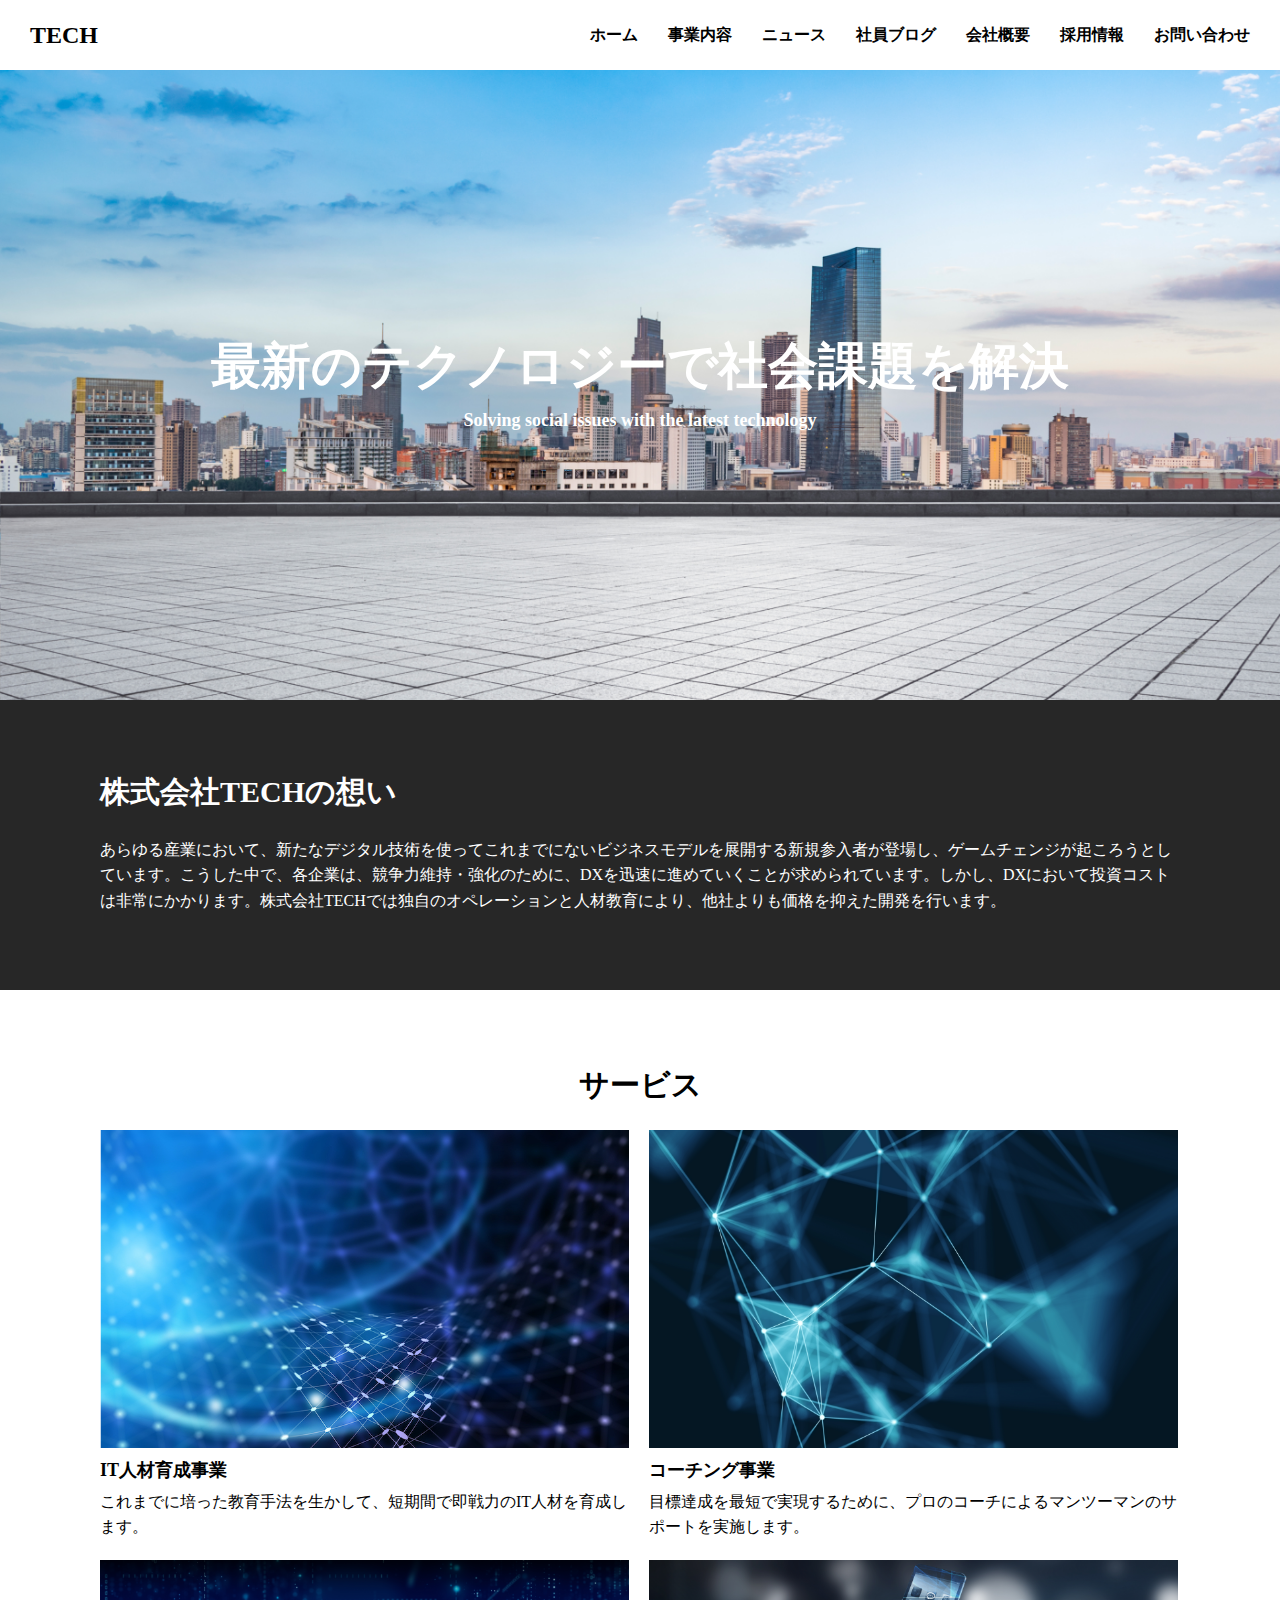
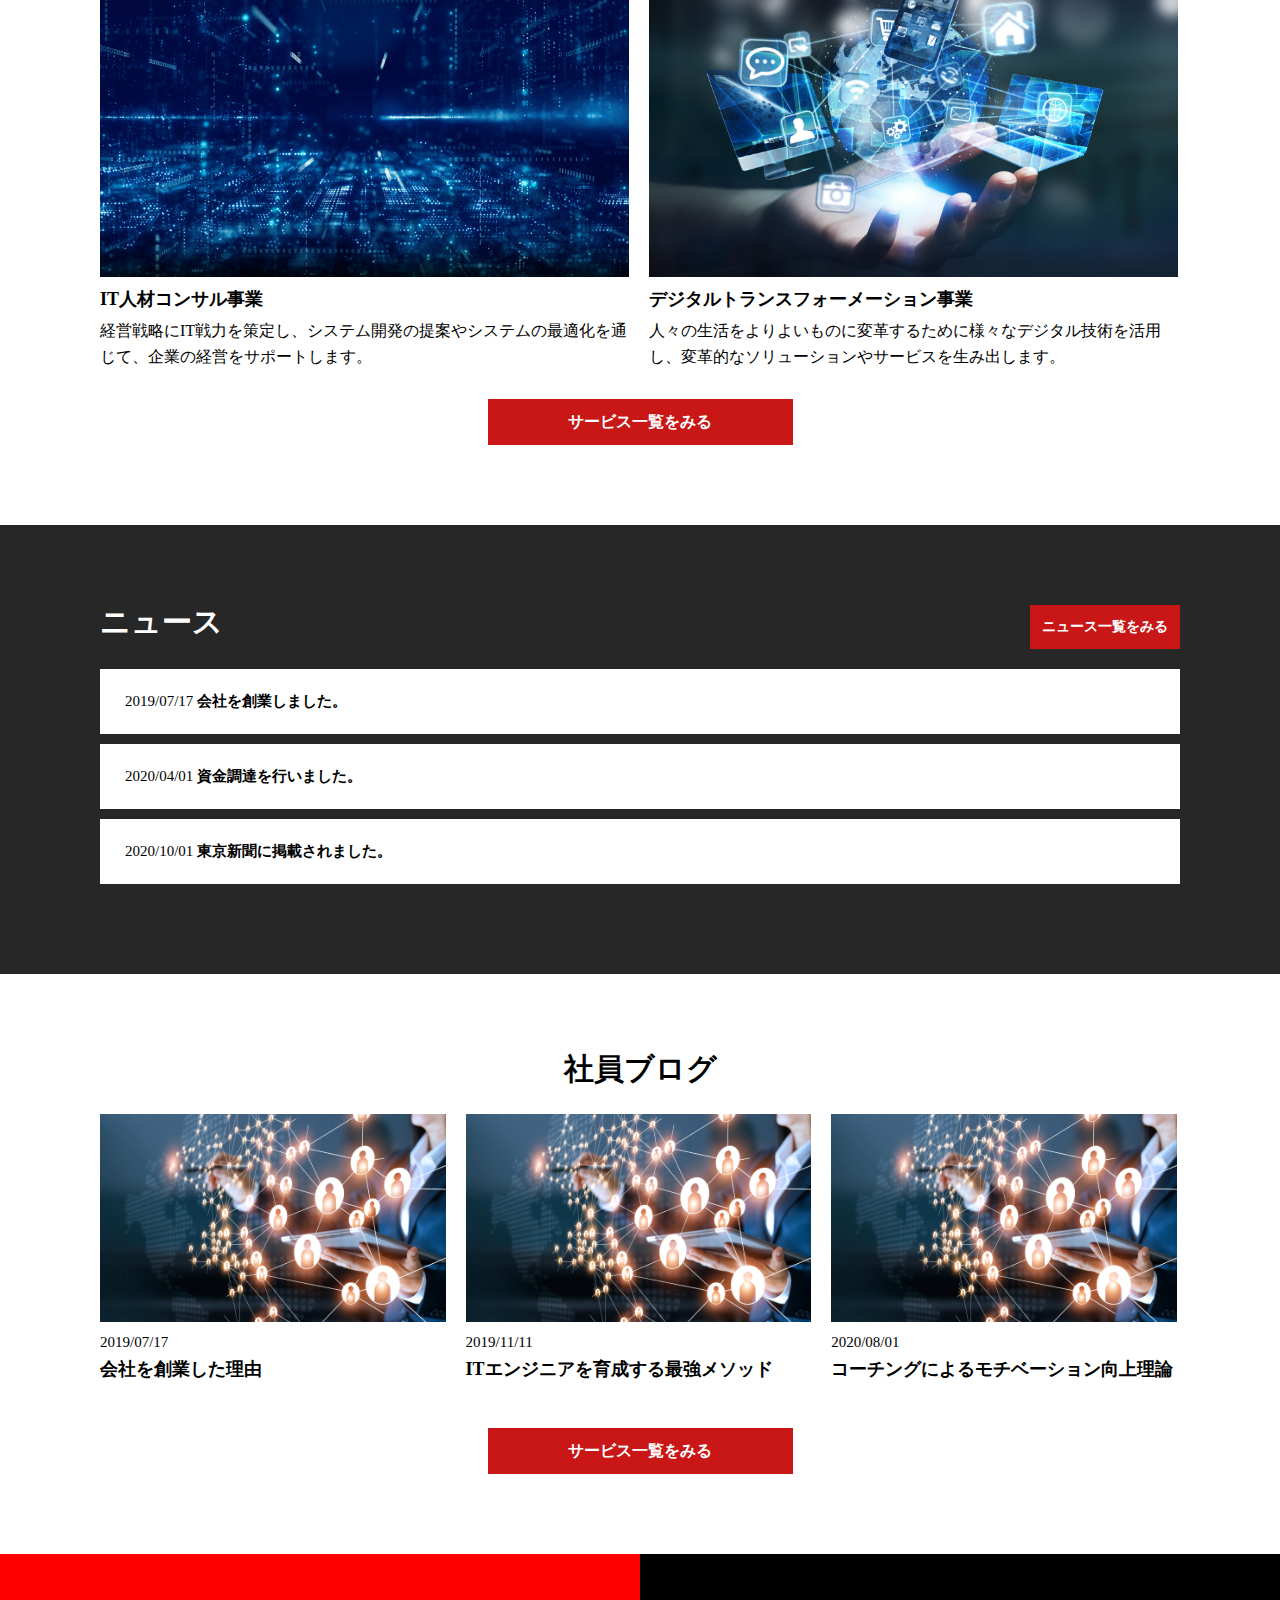
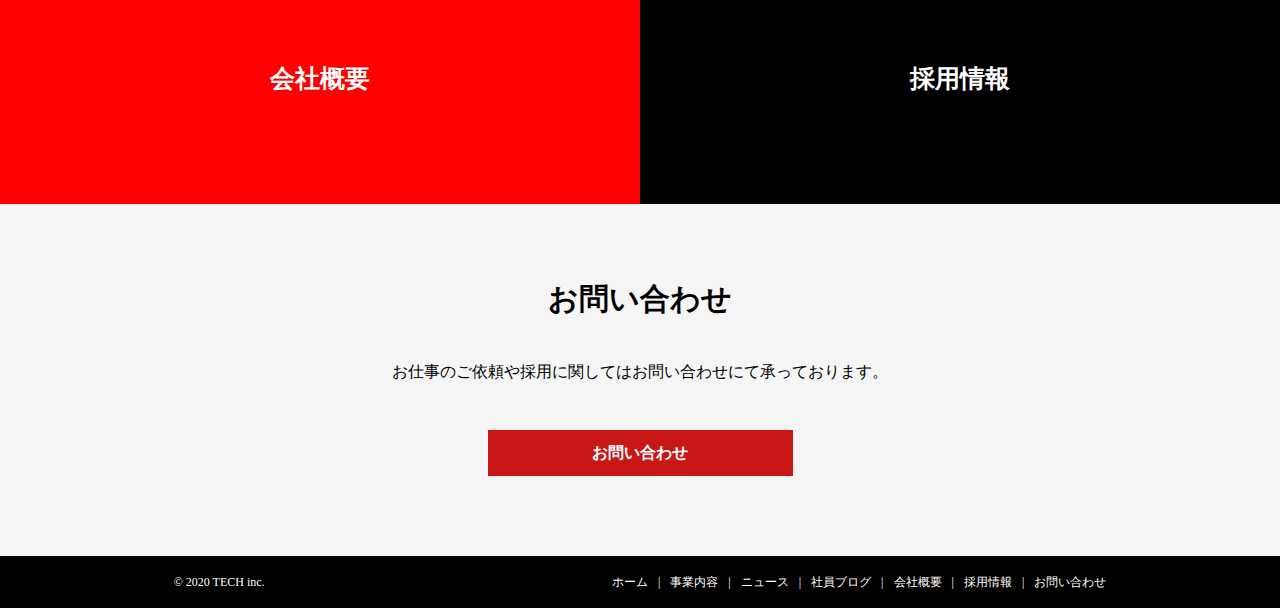
<file: index.html>
<!DOCTYPE html>
<html lang="ja">
<head>
  <meta charset="UTF-8">
  <meta http-equiv="X-UA-Compatible" content="IE=edge">
  <meta name="viewport" content="width=device-width, initial-scale=1.0">
  <title>株式会社TECH</title>
  <meta name="description" content="株式会社TECHのコーポレートサイトです。">
  <link rel="stylesheet" href="css/reset.css">
  <link rel="stylesheet" href="css/index.css">
</head>
<body>
  <!-- header -->
  <header class="header">
    <h1 class="header-ttl">
      <a href="index.html">
        TECH
      </a>
    </h1>
    <nav class="header-nav">
      <ul class="header-nav__list">
        <li class="header-nav__item"><a href="index.html">ホーム</a></li>
        <li class="header-nav__item"><a href="service.html">事業内容</a></li>
        <li class="header-nav__item"><a href="news.html">ニュース</a></li>
        <li class="header-nav__item"><a href="blog.html">社員ブログ</a></li>
        <li class="header-nav__item"><a href="company.html">会社概要</a></li>
        <li class="header-nav__item"><a href="recruit.html">採用情報</a></li>
        <li class="header-nav__item"><a href="contact.html">お問い合わせ</a></li>
      </ul>
    </nav>
    <div class="menu" id="menu">
      <span class="menu__line--top"></span>
      <span class="menu__line--middle"></span>
      <span class="menu__line--bottom"></span>
    </div>
    <nav class="drawer-nav" id="drawer-nav">
      <ul class="drawer-nav__list">
        <li class="drawer-nav__item"><a href="index.html">ホーム</a></li>
        <li class="drawer-nav__item"><a href="service.html">事業内容</a></li>
        <li class="drawer-nav__item"><a href="news.html">ニュース</a></li>
        <li class="drawer-nav__item"><a href="blog.html">社員ブログ</a></li>
        <li class="drawer-nav__item"><a href="company.html">会社概要</a></li>
        <li class="drawer-nav__item"><a href="recruit.html">採用情報</a></li>
        <li class="drawer-nav__item"><a href="contact.html">お問い合わせ</a></li>
      </ul>
    </nav>
  </header>
  <!-- header end -->
  <!-- top-mv -->
  <div class="top-mv">
    <div class="wrap">
      <p class="top-mv__main-copy">
        最新のテクノロジーで社会課題を解決
      </p>
      <p class="top-mv__sub-copy">
        Solving social issues with the latest technology
      </p>
    </div>
  </div>
  <!-- top-mv end -->
  <main>
    <!-- top-feature -->
    <div class="top-feature">
      <div class="top-feature__inner wrap">
        <h2 class="top-featur__ttl ttl">株式会社TECHの想い</h2>
        <p class="top-feature__txt">
          あらゆる産業において、新たなデジタル技術を使ってこれまでにないビジネスモデルを展開する新規参入者が登場し、ゲームチェンジが起ころうとしています。こうした中で、各企業は、競争力維持・強化のために、DXを迅速に進めていくことが求められています。しかし、DXにおいて投資コストは非常にかかります。株式会社TECHでは独自のオペレーションと人材教育により、他社よりも価格を抑えた開発を行います。
        </p>
      </div>
    </div>
    <!-- top-feature end -->
    <!-- top-service -->
    <section class="top-service wrap">
      <h2 class="top-service__ttl ttl">サービス</h2>
      <div class="top-service__list">
        <section class="top-service__item">
          <div class="top-service__item--img">
            <img src="img/service1.png" alt="IT人材育成事業">
          </div>
          <h3 class="top-service__item-ttl">
          IT人材育成事業
          </h3>
          <p class="top-service__item-description">
          これまでに培った教育手法を生かして、短期間で即戦力のIT人材を育成します。
          </p>
        </section>
        <section class="top-service__item">
          <div class="top-service__item--img">
            <img src="img/service2.png" alt="コーチング事業">
          </div>
          <h3 class="top-service__item-ttl">
          コーチング事業
          </h3>
          <p class="top-service__item-description">
          目標達成を最短で実現するために、プロのコーチによるマンツーマンのサポートを実施します。
          </p>
        </section>
        <section class="top-service__item">
          <div class="top-service__item--img">
            <img src="img/service3.png" alt="ITコンサル事業">
          </div>
          <h3 class="top-service__item-ttl">
          IT人材コンサル事業
          </h3>
          <p class="top-service__item-description">
          経営戦略にIT戦力を策定し、システム開発の提案やシステムの最適化を通じて、企業の経営をサポートします。
          </p>
        </section>
        <section class="top-service__item">
          <div class="top-service__item--img">
            <img src="img/service4.png" alt="デジタルトランスフォーメーション事業">
          </div>
          <h3 class="top-service__item-ttl">
          デジタルトランスフォーメーション事業
          </h3>
          <p class="top-service__item-description">
          人々の生活をよりよいものに変革するために様々なデジタル技術を活用し、変革的なソリューションやサービスを生み出します。
          </p>
        </section>
      </div>
      <a href="service.html" class="top-service__btn btn">サービス一覧をみる</a>
    </section>
    <!-- top-service end -->
    <!-- top-news -->
    <section class="top-news">
      <div class="top-news__inner wrap">
        <div class="top-news__head">
          <h2 class="top-news__ttl ttl">ニュース</h2>
          <a href="news.html" class="top-news__btn btn">ニュース一覧をみる</a>
        </div>
        <div class="top-news__list">
          <article class="top-news__item">
            <a href="#" class="top-news__item-link">
              <span class="top-news__item-date">2019/07/17</span>
              <h3 class="top-news__item-ttl">会社を創業しました。</h3>
            </a>
          </article>
          <article class="top-news__item">
            <a href="#" class="top-news__item-link">
              <span class="top-news__item-date">2020/04/01</span>
              <h3 class="top-news__item-ttl">資金調達を行いました。</h3>
            </a>
          </article>
          <article class="top-news__item">
            <a href="#" class="top-news__item-link">
              <span class="top-news__item-date">2020/10/01</span>
              <h3 class="top-news__item-ttl">東京新聞に掲載されました。</h3>
            </a>
          </article>
        </div>
      </div>
    </section>
    <!-- top-news end -->
    <!-- top-blog -->
    <section class="top-blog wrap">
      <h2 class="top-blog__ttl ttl">社員ブログ</h2>
      <div class="top-blog__list">
        <article class="top-blog__item">
          <a href="#" class="top-blog__item-thumbnail">
            <img src="img/blog.png" alt="会社を創業した理由">
          </a>
          <p class="top-blog__item-date">2019/07/17</p>
          <h3 class="top-blog__item-ttl">
            <a href="#">会社を創業した理由</a>
          </h3>
        </article>
        <article class="top-blog__item">
          <a href="#" class="top-blog__item-thumbnail">
            <img src="img/blog.png" alt="ITエンジニアを育成する最強メソッド">
          </a>
          <div class="top-blog__item-info">
            <p class="top-blog__item-date">2019/11/11</p>
          </div>
          <h3 class="top-blog__item-ttl">
            <a href="#">ITエンジニアを育成する最強メソッド</a>
          </h3>
        </article>
        <article class="top-blog__item">
          <a href="#" class="top-blog__item-thumbnail">
            <img src="img/blog.png" alt="コーチングによるモチベーション向上理論">
          </a>
          <p class="top-blog__item-date">2020/08/01</p>
          <h3 class="top-blog__item-ttl">
            <a href="#">コーチングによるモチベーション向上理論</a>
          </h3>
        </article>
      </div>
      <a href="blog.html" class="top-blog__btn btn">サービス一覧をみる</a>
    </section>
    <!-- top-blog end -->
    <!-- top-company -->
    <div class="top-company__list">
      <section class="top-company__item">
        <a href="company.html" class="top-company__link top-company__item-link">会社概要</a>
      </section>
      <section class="top-company__item">
        <a href="recruit.html" class="top-recruit__link top-company__item-link">採用情報</a>
      </section>
    </div>
    <!-- top-company end -->
  </main>
  <!-- bottom-contact -->
  <section class="bottom-contact">
    <div class="wrap">
      <h2 class="bottom-contact__ttl ttl">お問い合わせ</h2>
      <p class="bottom-contact__txt">
        お仕事のご依頼や採用に関してはお問い合わせにて承っております。
      </p>
      <a href="contact.html" class="bottom-contact__btn btn">お問い合わせ</a>
    </div>
  </section>
  <!-- bottom-contact end -->
  <!-- footer -->
  <footer class="footer">
    <div class="footer-inner__wrap">
      <small class="footer-copyright">©︎ 2020 TECH inc.</small>
      <nav class="footer-nav">
        <ul class="footer-nav__list">
          <li class="footer-nav__item"><a href="index.html">ホーム</a></li>
          <li class="footer-nav__item"><a href="service.html">事業内容</a></li>
          <li class="footer-nav__item"><a href="news.html">ニュース</a></li>
          <li class="footer-nav__item"><a href="blog.html">社員ブログ</a></li>
          <li class="footer-nav__item"><a href="company.html">会社概要</a></li>
          <li class="footer-nav__item"><a href="recruit.html">採用情報</a></li>
          <li class="footer-nav__item"><a href="contact.html">お問い合わせ</a></li>
        </ul>
      </nav>
    </div>
  </footer>
  <!-- footer end -->
  <script src="js/main.js"></script>
</body>
</html>
</file>
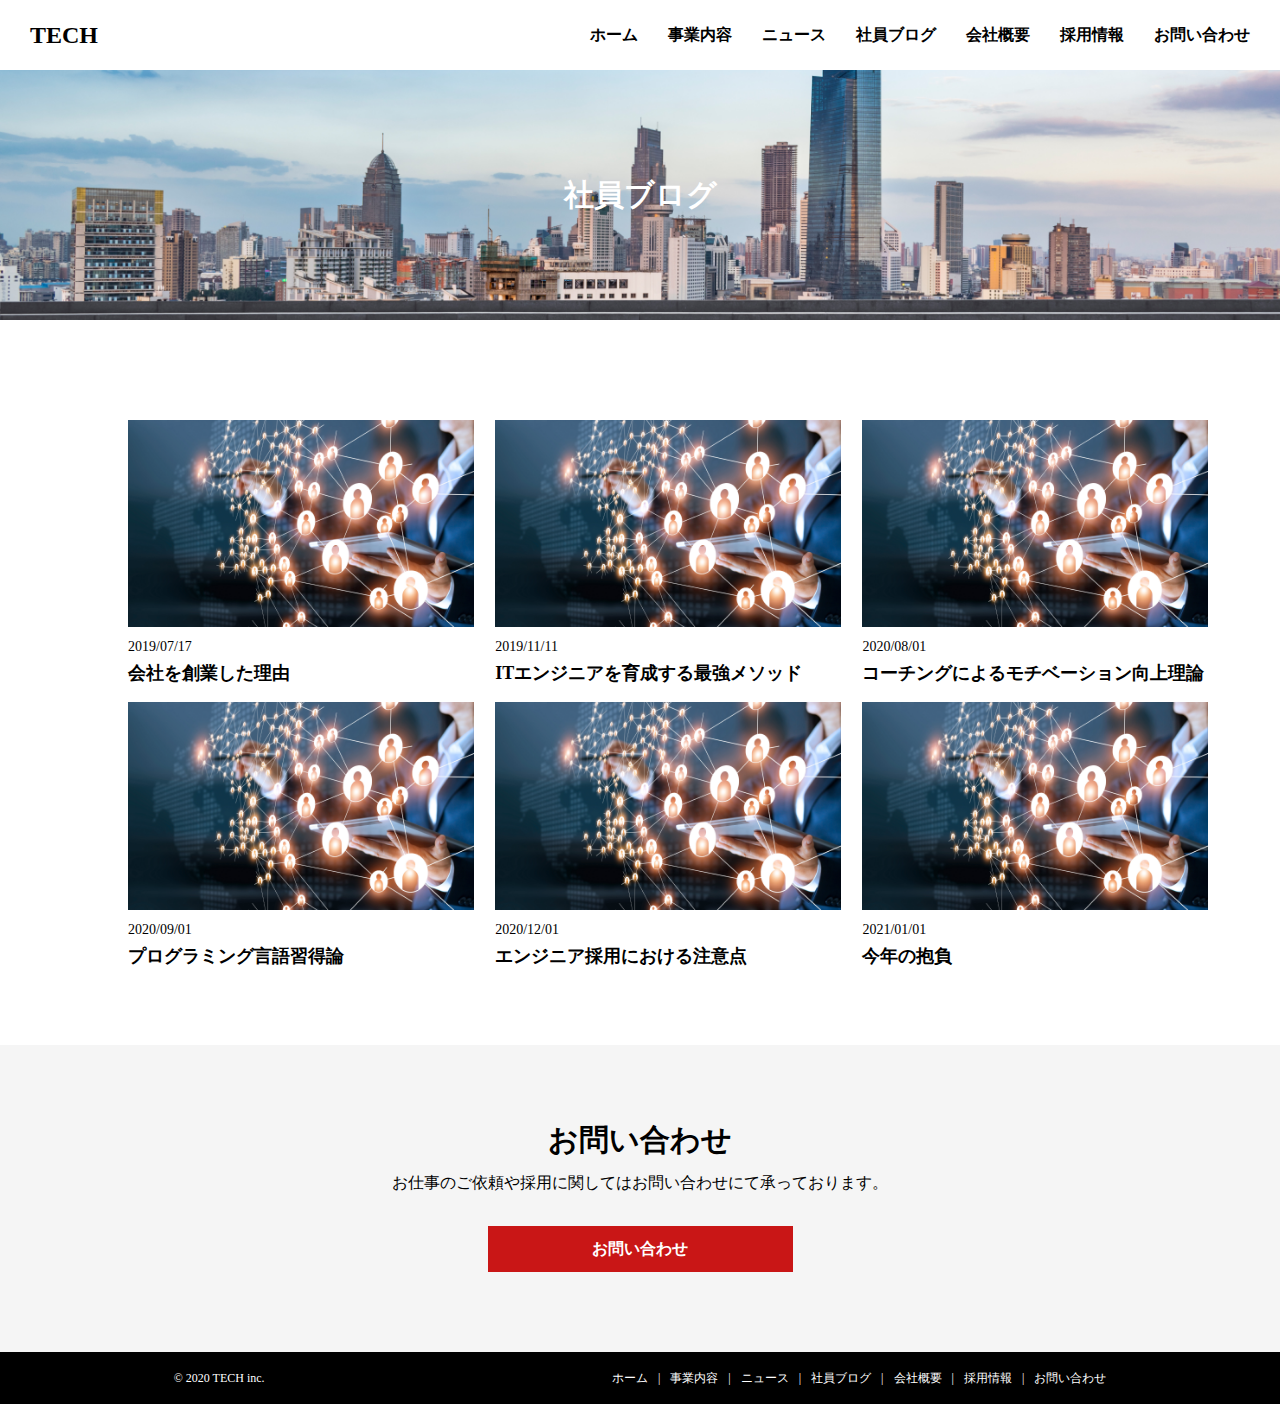
<file: blog.html>
<!DOCTYPE html>
<html lang="ja">

<head>
  <meta charset="UTF-8">
  <meta http-equiv="X-UA-Compatible" content="IE=edge">
  <meta name="viewport" content="width=device-width, initial-scale=1.0">
  <title>株式会社TECH</title>
  <meta name="description" content="株式会社TECHのコーポレートサイトです。">
  <link rel="stylesheet" href="css/reset.css">
  <link rel="stylesheet" href="css/blog.css">
</head>
<body>
  <!-- header -->
  <header class="header">
    <h1 class="header-ttl">
      <a href="index.html">TECH</a>
    </h1>
    <nav class="header-nav">
      <ul class="header-nav__list">
        <li class="header-nav__item"><a href="index.html">ホーム</a></li>
        <li class="header-nav__item"><a href="service.html">事業内容</a></li>
        <li class="header-nav__item"><a href="news.html">ニュース</a></li>
        <li class="header-nav__item"><a href="blog.html">社員ブログ</a></li>
        <li class="header-nav__item"><a href="company.html">会社概要</a></li>
        <li class="header-nav__item"><a href="recruit.html">採用情報</a></li>
        <li class="header-nav__item"><a href="contact.html">お問い合わせ</a></li>
      </ul>
    </nav>
    <div class="menu" id="menu">
      <span class="menu__line--top"></span>
      <span class="menu__line--middle"></span>
      <span class="menu__line--bottom"></span>
    </div>
    <nav class="drawer-nav" id="drawer-nav">
      <ul class="drawer-nav__list">
        <li class="drawer-nav__item"><a href="index.html">ホーム</a></li>
        <li class="drawer-nav__item"><a href="service.html">事業内容</a></li>
        <li class="drawer-nav__item"><a href="news.html">ニュース</a></li>
        <li class="drawer-nav__item"><a href="blog.html">社員ブログ</a></li>
        <li class="drawer-nav__item"><a href="company.html">会社概要</a></li>
        <li class="drawer-nav__item"><a href="recruit.html">採用情報</a></li>
        <li class="drawer-nav__item"><a href="contact.html">お問い合わせ</a></li>
      </ul>
    </nav>
  </header>
  <!-- header end -->
  <!-- page-mv -->
  <div class="page-mv">
    <h1 class="ttl">社員ブログ</h1>
  </div>
  <!-- page-mv end -->
  <!-- main -->
  <main>
    <div class="blog">
      <div class="blog-list">
        <article class="blog-item">
          <a href="#" class="blog-item__thumbnail">
            <img src="img/blog.png" alt="会社を創業した理由">
          </a>
          <p class="blog-item__date">2019/07/17</p>
          <h2 class="blog-item__ttl">
            <a href="#">会社を創業した理由</a>
          </h2>
        </article>
        <article class="blog-item">
          <a href="#" class="blog-item__thumbnail">
            <img src="img/blog.png" alt="ITエンジニアを育成する最強メソッド">
          </a>
          <p class="blog-item__date">2019/11/11</p>
          <h2 class="blog-item__ttl">
            <a href="#">ITエンジニアを育成する最強メソッド</a>
          </h2>
        </article>
        <article class="blog-item">
          <a href="#" class="blog-item__thumbnail">
            <img src="img/blog.png" alt="コーチングによるモチベーション向上理論">
          </a>
          <p class="blog-item__date">2020/08/01</p>
          <h2 class="blog-item__ttl">
            <a href="#">コーチングによるモチベーション向上理論</a>
          </h2>
        </article>
        <article class="blog-item">
          <a href="#" class="blog-item__thumbnail">
            <img src="img/blog.png" alt="プログラミング言語習得論">
          </a>
          <p class="blog-item__date">2020/09/01</p>
          <h2 class="blog-item__ttl">
            <a href="#">プログラミング言語習得論</a>
          </h2>
        </article>
        <article class="blog-item">
          <a href="#" class="blog-item__thumbnail">
            <img src="img/blog.png" alt="エンジニア採用における注意点">
          </a>
          <p class="blog-item__date">2020/12/01</p>
          <h2 class="blog-item__ttl">
            <a href="#">エンジニア採用における注意点</a>
          </h2>
        </article>
        <article class="blog-item">
          <a href="#" class="blog-item__thumbnail">
            <img src="img/blog.png" alt="今年の抱負">
          </a>
          <p class="blog-item__date">2021/01/01</p>
          <h2 class="blog-item__ttl">
            <a href="#">今年の抱負</a>
          </h2>
        </article>
      </div>
    </div>
  </main>
  <!-- main end -->
  <!-- bottom-contact -->
  <section class="bottom-contact ptb-m">
    <div class="wrap">
      <h2 class="bottom-contact__ttl ttl">お問い合わせ</h2>
      <p class="bottom-contact__txt">
        お仕事のご依頼や採用に関してはお問い合わせにて承っております。
      </p>
      <a href="contact.html" class="bottom-btn btn btn-primary">お問い合わせ</a>
    </div>
  </section>
  <!-- bottom-contact end -->
  <!-- footer -->
  <footer class="footer">
    <div class="footer-inner__wrap">
      <small class="footer-copyright">©︎ 2020 TECH inc.</small>
      <nav class="footer-nav">
        <ul class="footer-nav__list">
          <li class="footer-nav__item"><a href="index.html">ホーム</a></li>
          <li class="footer-nav__item"><a href="service.html">事業内容</a></li>
          <li class="footer-nav__item"><a href="news.html">ニュース</a></li>
          <li class="footer-nav__item"><a href="blog.html">社員ブログ</a></li>
          <li class="footer-nav__item"><a href="company.html">会社概要</a></li>
          <li class="footer-nav__item"><a href="recruit.html">採用情報</a></li>
          <li class="footer-nav__item"><a href="contact.html">お問い合わせ</a></li>
        </ul>
      </nav>
    </div>
  </footer>
  <!-- footer end -->
  <script src="js/main.js"></script>
</body>

</html>
</file>
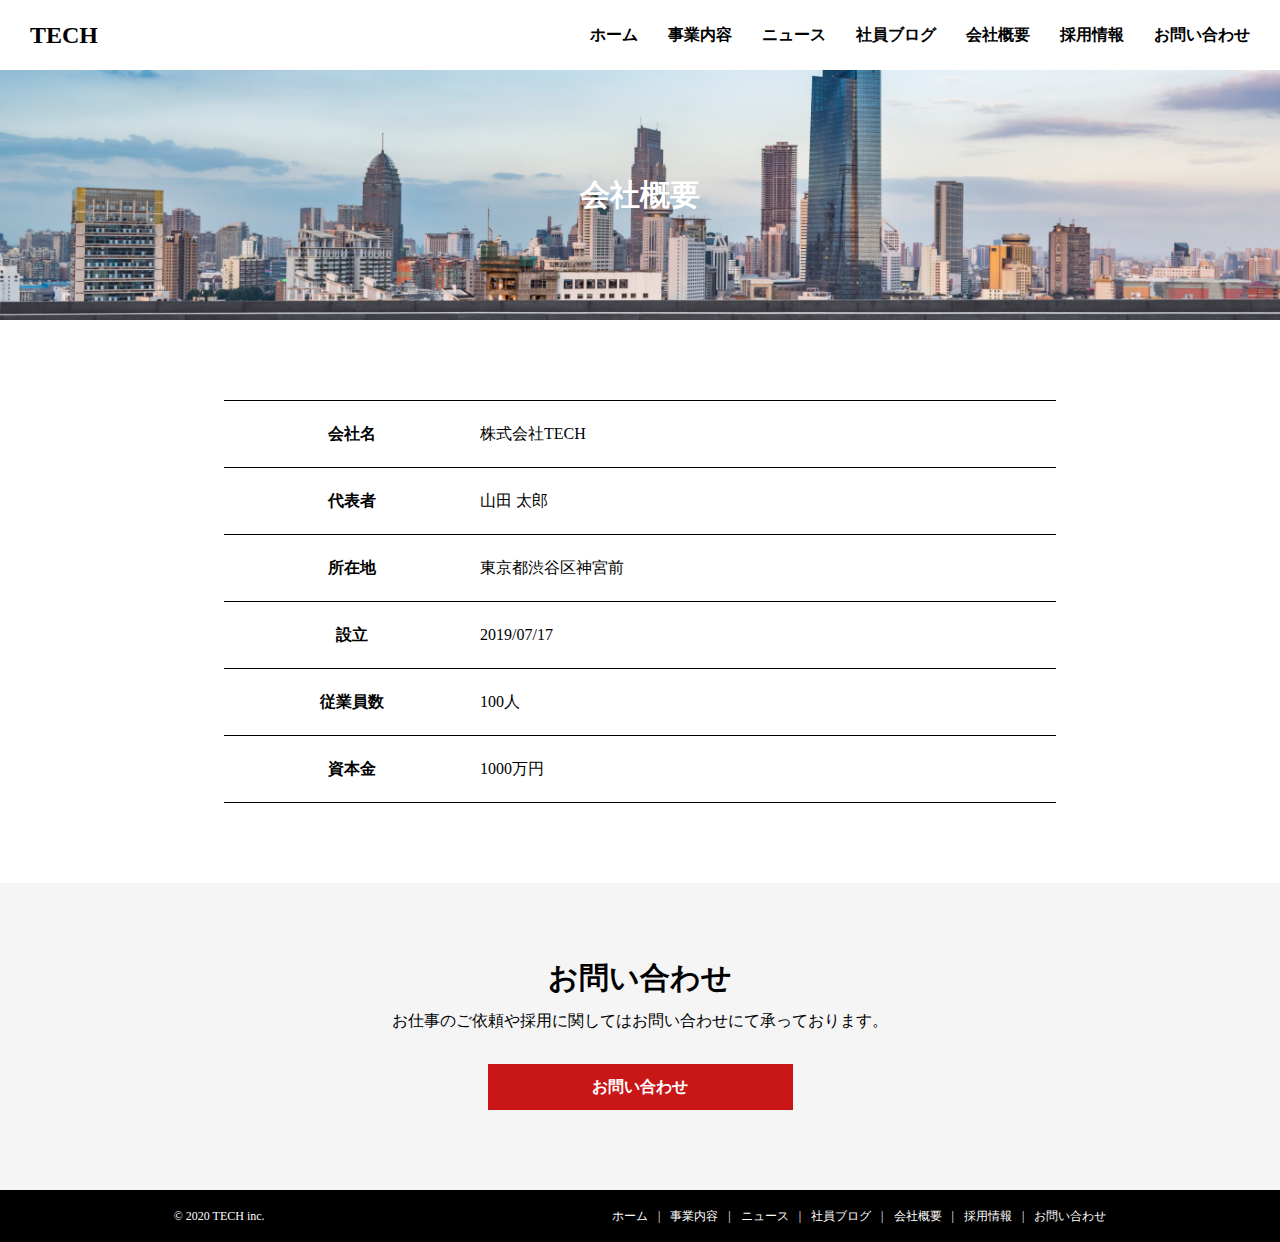
<file: company.html>
<!DOCTYPE html>
<html lang="ja">

<head>
  <meta charset="UTF-8">
  <meta http-equiv="X-UA-Compatible" content="IE=edge">
  <meta name="viewport" content="width=device-width, initial-scale=1.0">
  <title>株式会社TECH</title>
  <meta name="description" content="株式会社TECHのコーポレートサイトです。">
  <link rel="stylesheet" href="css/reset.css">
  <link rel="stylesheet" href="css/company.css">
</head>
<body>
  <!-- header -->
  <header class="header">
    <h1 class="header-ttl">
      <a href="index.html">TECH</a>
    </h1>
    <nav class="header-nav">
      <ul class="header-nav__list">
        <li class="header-nav__item"><a href="index.html">ホーム</a></li>
        <li class="header-nav__item"><a href="service.html">事業内容</a></li>
        <li class="header-nav__item"><a href="news.html">ニュース</a></li>
        <li class="header-nav__item"><a href="blog.html">社員ブログ</a></li>
        <li class="header-nav__item"><a href="company.html">会社概要</a></li>
        <li class="header-nav__item"><a href="recruit.html">採用情報</a></li>
        <li class="header-nav__item"><a href="contact.html">お問い合わせ</a></li>
      </ul>
    </nav>
    <div class="menu" id="menu">
      <span class="menu__line--top"></span>
      <span class="menu__line--middle"></span>
      <span class="menu__line--bottom"></span>
    </div>
    <nav class="drawer-nav" id="drawer-nav">
      <ul class="drawer-nav__list">
        <li class="drawer-nav__item"><a href="index.html">ホーム</a></li>
        <li class="drawer-nav__item"><a href="service.html">事業内容</a></li>
        <li class="drawer-nav__item"><a href="news.html">ニュース</a></li>
        <li class="drawer-nav__item"><a href="blog.html">社員ブログ</a></li>
        <li class="drawer-nav__item"><a href="company.html">会社概要</a></li>
        <li class="drawer-nav__item"><a href="recruit.html">採用情報</a></li>
        <li class="drawer-nav__item"><a href="contact.html">お問い合わせ</a></li>
      </ul>
    </nav>
  </header>
  <!-- header end -->
  <!-- page-mv -->
  <div class="page-mv">
    <h1 class="ttl">会社概要</h1>
  </div>
  <!-- page-mv end -->
  <!-- main -->
  <main>
    <div class="company">
      <table class="company-info">
        <tbody>
          <tr>
            <th class="company-info-name">会社名</th>
            <td class="company-info__date">株式会社TECH</td>
          </tr>
          <tr>
            <th class="company-info-name">代表者</th>
            <td class="company-info__date">山田 太郎</td>
          </tr>
          <tr>
            <th class="company-info-name">所在地</th>
            <td class="company-info__date">東京都渋谷区神宮前</td>
          </tr>
          <tr>
            <th class="company-info-name">設立</th>
            <td class="company-info__date">2019/07/17</td>
          </tr>
          <tr>
            <th class="company-info-name">従業員数</th>
            <td class="company-info__date">100人</td>
          </tr>
          <tr>
            <th class="company-info-name">資本金</th>
            <td class="company-info__date">1000万円</td>
          </tr>
        </tbody>
      </table>
    </div>
  </main>
  <!-- main end -->
  <!-- bottom-contact -->
  <section class="bottom-contact ptb-m">
    <div class="wrap">
      <h2 class="bottom-contact__ttl ttl">お問い合わせ</h2>
      <p class="bottom-contact__txt">
        お仕事のご依頼や採用に関してはお問い合わせにて承っております。
      </p>
      <a href="contact.html" class="bottom-btn btn btn-primary">お問い合わせ</a>
    </div>
  </section>
  <!-- bottom-contact end -->
  <!-- footer -->
  <footer class="footer">
    <div class="footer-inner__wrap">
      <small class="footer-copyright">©︎ 2020 TECH inc.</small>
      <nav class="footer-nav">
        <ul class="footer-nav__list">
          <li class="footer-nav__item"><a href="index.html">ホーム</a></li>
          <li class="footer-nav__item"><a href="service.html">事業内容</a></li>
          <li class="footer-nav__item"><a href="news.html">ニュース</a></li>
          <li class="footer-nav__item"><a href="blog.html">社員ブログ</a></li>
          <li class="footer-nav__item"><a href="company.html">会社概要</a></li>
          <li class="footer-nav__item"><a href="recruit.html">採用情報</a></li>
          <li class="footer-nav__item"><a href="contact.html">お問い合わせ</a></li>
        </ul>
      </nav>
    </div>
  </footer>
  <!-- footer end -->
  <script src="js/main.js"></script>
</body>

</html>
</file>
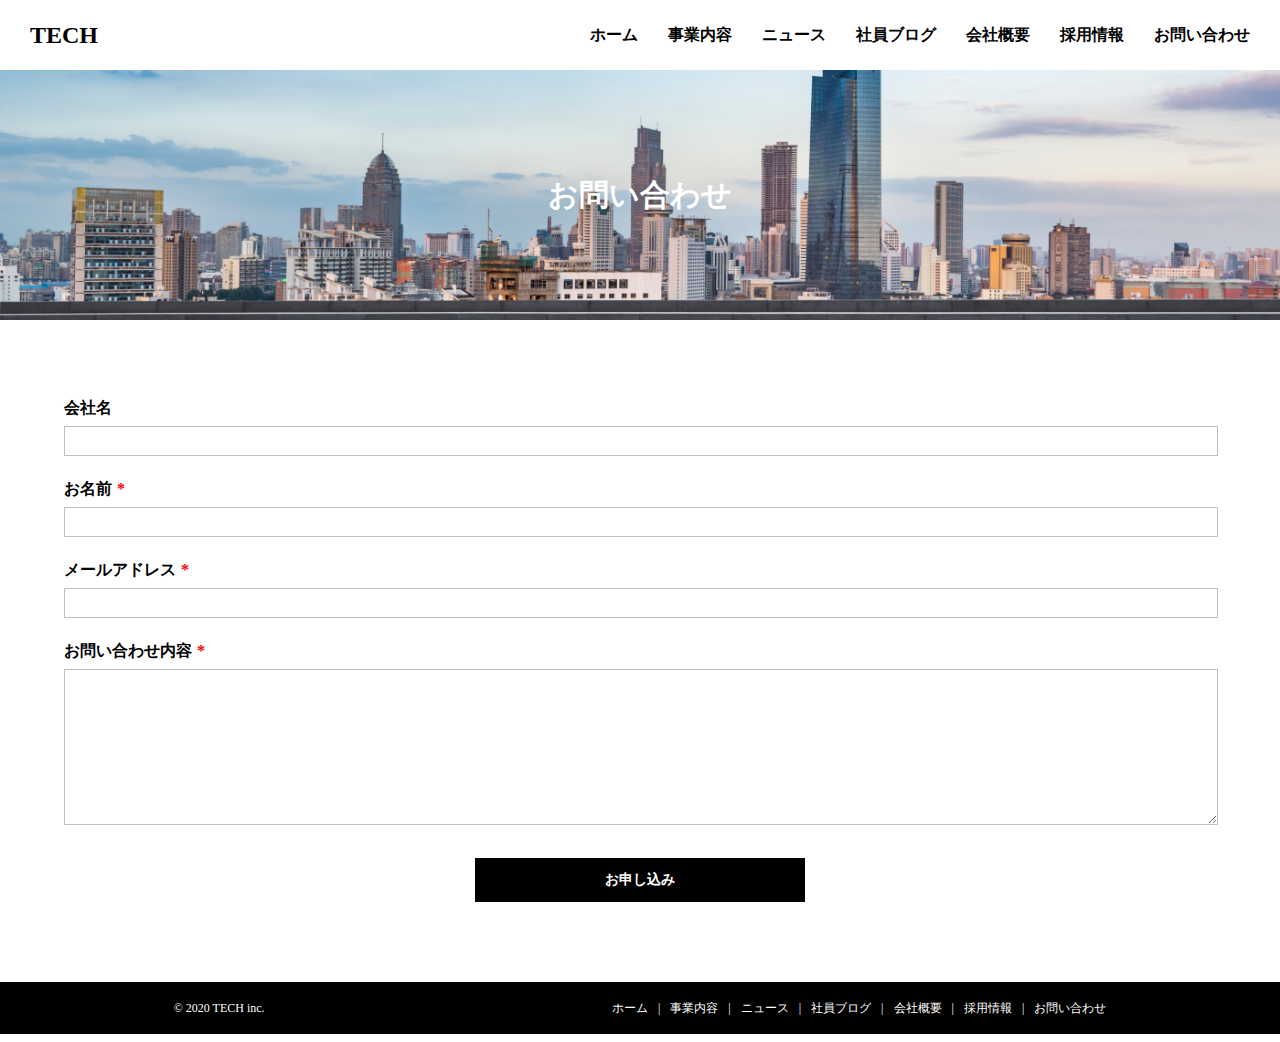
<file: contact.html>
<!DOCTYPE html>
<html lang="ja">

<head>
  <meta charset="UTF-8">
  <meta http-equiv="X-UA-Compatible" content="IE=edge">
  <meta name="viewport" content="width=device-width, initial-scale=1.0">
  <title>株式会社TECH</title>
  <link rel="stylesheet" href="css/reset.css">
  <link rel="stylesheet" href="css/contact.css">
</head>
<body>
  <!-- header -->
  <header class="header">
    <h1 class="header-ttl">
      <a href="index.html">TECH</a>
    </h1>
    <nav class="header-nav">
      <ul class="header-nav__list">
        <li class="header-nav__item"><a href="index.html">ホーム</a></li>
        <li class="header-nav__item"><a href="service.html">事業内容</a></li>
        <li class="header-nav__item"><a href="news.html">ニュース</a></li>
        <li class="header-nav__item"><a href="blog.html">社員ブログ</a></li>
        <li class="header-nav__item"><a href="company.html">会社概要</a></li>
        <li class="header-nav__item"><a href="recruit.html">採用情報</a></li>
        <li class="header-nav__item"><a href="contact.html">お問い合わせ</a></li>
      </ul>
    </nav>
    <div class="menu" id="menu">
      <span class="menu__line--top"> </span>
      <span class="menu__line--middle"> </span>
      <span class="menu__line--bottom"> </span>
    </div>
    <nav class="drawer-nav" id="drawer-nav">
      <ul class="drawer-nav__list">
        <li class="drawer-nav__item"><a href="index.html">ホーム</a></li>
        <li class="drawer-nav__item"><a href="service.html">事業内容</a></li>
        <li class="drawer-nav__item"><a href="news.html">ニュース</a></li>
        <li class="drawer-nav__item"><a href="blog.html">社員ブログ</a></li>
        <li class="drawer-nav__item"><a href="company.html">会社概要</a></li>
        <li class="drawer-nav__item"><a href="recruit.html">採用情報</a></li>
        <li class="drawer-nav__item"><a href="contact.html">お問い合わせ</a></li>
      </ul>
    </nav>
  </header>
  <!-- header end -->
  <!-- page-mv -->
  <div class="page-mv">
    <h1 class="ttl">お問い合わせ</h1>
  </div>
  <!-- page-mv end -->
  <!-- main -->
  <div class="contact">
    <form action="index.html" class="contact-form" method="POST">
      <div class="contact-form__item">
        <label for="company" class="contact-form__item-name">会社名</label>
        <input type="text" id="company" class="contact-form__item-txt">
      </div>
      <div class="contact-form__item">
        <label for="name" class="contact-form__item-name">お名前<span class="contact-red">*</span>
        </label>
        <input type="text" id="name" class="contact-form__item-txt" required>
      </div>
      <div class="contact-form__item">
        <label for="mail" class="contact-form__item-name">メールアドレス<span class="contact-red">*</span></label>
        <input type="email" id="mail" class="contact-form__item-txt" required>
      </div>
      <div class="contact-form__item">
        <label for="company" class="contact-form__item-name">お問い合わせ内容<span class="contact-red">*</span></label>
        <textarea name="textarea" cols="64" rows="8" class="contact-form__item-txt"></textarea>
        <a href="#" class="contact-btn">お申し込み</a>
      </div>
    </form>
  </div>
  <!-- main end -->
  <!-- footer -->
  <footer class="footer">
    <div class="footer-inner__wrap">
      <small class="footer-copyright">©︎ 2020 TECH inc.</small>
      <nav class="footer-nav">
        <ul class="footer-nav__list">
          <li class="footer-nav__item"><a href="index.html">ホーム</a></li>
          <li class="footer-nav__item"><a href="service.html">事業内容</a></li>
          <li class="footer-nav__item"><a href="news.html">ニュース</a></li>
          <li class="footer-nav__item"><a href="blog.html">社員ブログ</a></li>
          <li class="footer-nav__item"><a href="company.html">会社概要</a></li>
          <li class="footer-nav__item"><a href="recruit.html">採用情報</a></li>
          <li class="footer-nav__item"><a href="contact.html">お問い合わせ</a></li>
        </ul>
      </nav>
    </div>
  </footer>
  <!-- footer end -->
  <script src="js/main.js"></script>
</body>

</html>
</file>
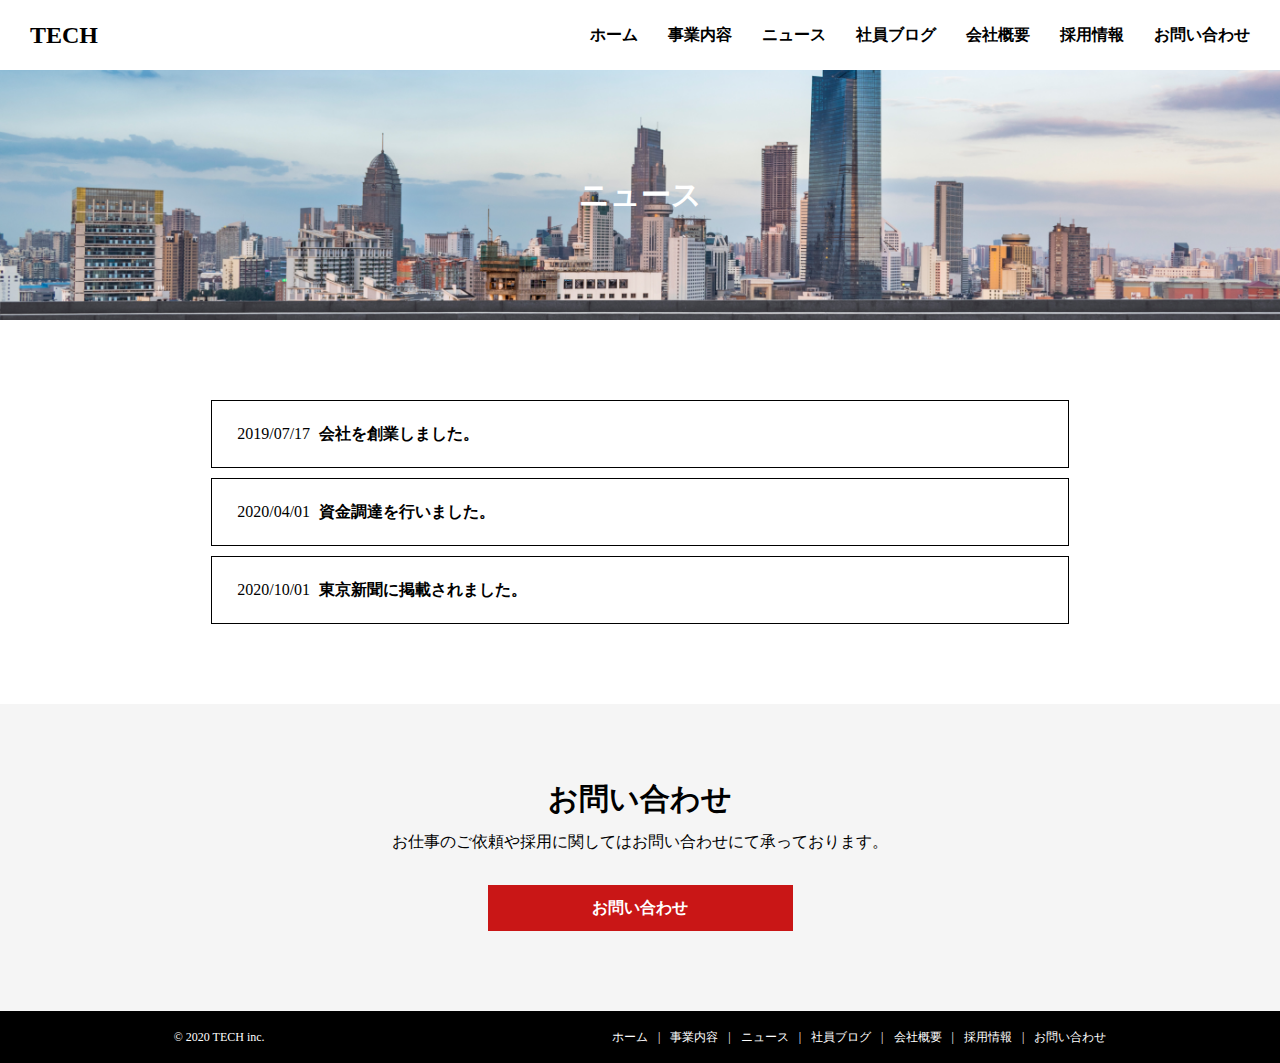
<file: news.html>
<!DOCTYPE html>
<html lang="ja">

<head>
  <meta charset="UTF-8">
  <meta http-equiv="X-UA-Compatible" content="IE=edge">
  <meta name="viewport" content="width=device-width, initial-scale=1.0">
  <title>株式会社TECH</title>
  <meta name="description" content="株式会社TECHのコーポレートサイトです。">
  <link rel="stylesheet" href="css/reset.css">
  <link rel="stylesheet" href="css/news.css">
</head>
<body>
  <!-- header -->
  <header class="header">
    <h1 class="header-ttl">
      <a href="index.html">TECH</a>
    </h1>
    <nav class="header-nav">
      <ul class="header-nav__list">
        <li class="header-nav__item"><a href="index.html">ホーム</a></li>
        <li class="header-nav__item"><a href="service.html">事業内容</a></li>
        <li class="header-nav__item"><a href="news.html">ニュース</a></li>
        <li class="header-nav__item"><a href="blog.html">社員ブログ</a></li>
        <li class="header-nav__item"><a href="company.html">会社概要</a></li>
        <li class="header-nav__item"><a href="recruit.html">採用情報</a></li>
        <li class="header-nav__item"><a href="contact.html">お問い合わせ</a></li>
      </ul>
    </nav>
    <div class="menu" id="menu">
      <span class="menu__line--top"></span>
      <span class="menu__line--middle"></span>
      <span class="menu__line--bottom"></span>
    </div>
    <nav class="drawer-nav" id="drawer-nav">
      <ul class="drawer-nav__list">
        <li class="drawer-nav__item"><a href="index.html">ホーム</a></li>
        <li class="drawer-nav__item"><a href="service.html">事業内容</a></li>
        <li class="drawer-nav__item"><a href="news.html">ニュース</a></li>
        <li class="drawer-nav__item"><a href="blog.html">社員ブログ</a></li>
        <li class="drawer-nav__item"><a href="company.html">会社概要</a></li>
        <li class="drawer-nav__item"><a href="recruit.html">採用情報</a></li>
        <li class="drawer-nav__item"><a href="contact.html">お問い合わせ</a></li>
      </ul>
    </nav>
  </header>
  <!-- header end -->
  <!-- page-mv -->
  <div class="page-mv">
    <h1 class="ttl">ニュース</h1>
  </div>
  <!-- page-mv end -->
  <!-- main -->
  <main>
    <div class="news">
      <article class="news-item">
        <a href="#" class="news-item__link">
          <span class="news-item__date">2019/07/17</span>
          <h2 class="news-item__ttl">会社を創業しました。</h2>
        </a>
      </article>
      <article class="news-item">
        <a href="#" class="news-item__link">
          <span class="news-item__date">2020/04/01</span>
          <h2 class="news-item__ttl">資金調達を行いました。</h2>
        </a>
      </article>
      <article class="news-item">
        <a href="#" class="news-item__link">
          <span class="news-item__date">2020/10/01</span>
          <h2 class="news-item__ttl">東京新聞に掲載されました。</h2>
        </a>
      </article>
    </div>
  </main>
  <!-- main end -->
  <!-- bottom-contact -->
  <section class="bottom-contact ptb-m">
    <div class="wrap">
      <h2 class="bottom-contact__ttl ttl">お問い合わせ</h2>
      <p class="bottom-contact__txt">
      お仕事のご依頼や採用に関してはお問い合わせにて承っております。
      </p>
      <a href="contact.html" class="bottom-btn btn btn-primary">お問い合わせ</a>
    </div>
  </section>
  <!-- bottom-contact end -->
  <!-- footer -->
  <footer class="footer">
    <div class="footer-inner__wrap">
      <small class="footer-copyright">©︎ 2020 TECH inc.</small>
      <nav class="footer-nav">
        <ul class="footer-nav__list">
          <li class="footer-nav__item"><a href="index.html">ホーム</a></li>
          <li class="footer-nav__item"><a href="service.html">事業内容</a></li>
          <li class="footer-nav__item"><a href="news.html">ニュース</a></li>
          <li class="footer-nav__item"><a href="blog.html">社員ブログ</a></li>
          <li class="footer-nav__item"><a href="company.html">会社概要</a></li>
          <li class="footer-nav__item"><a href="recruit.html">採用情報</a></li>
          <li class="footer-nav__item"><a href="contact.html">お問い合わせ</a></li>
        </ul>
      </nav>
    </div>
  </footer>
  <!-- footer end -->
  <script src="js/main.js"></script>
</body>

</html>
</file>
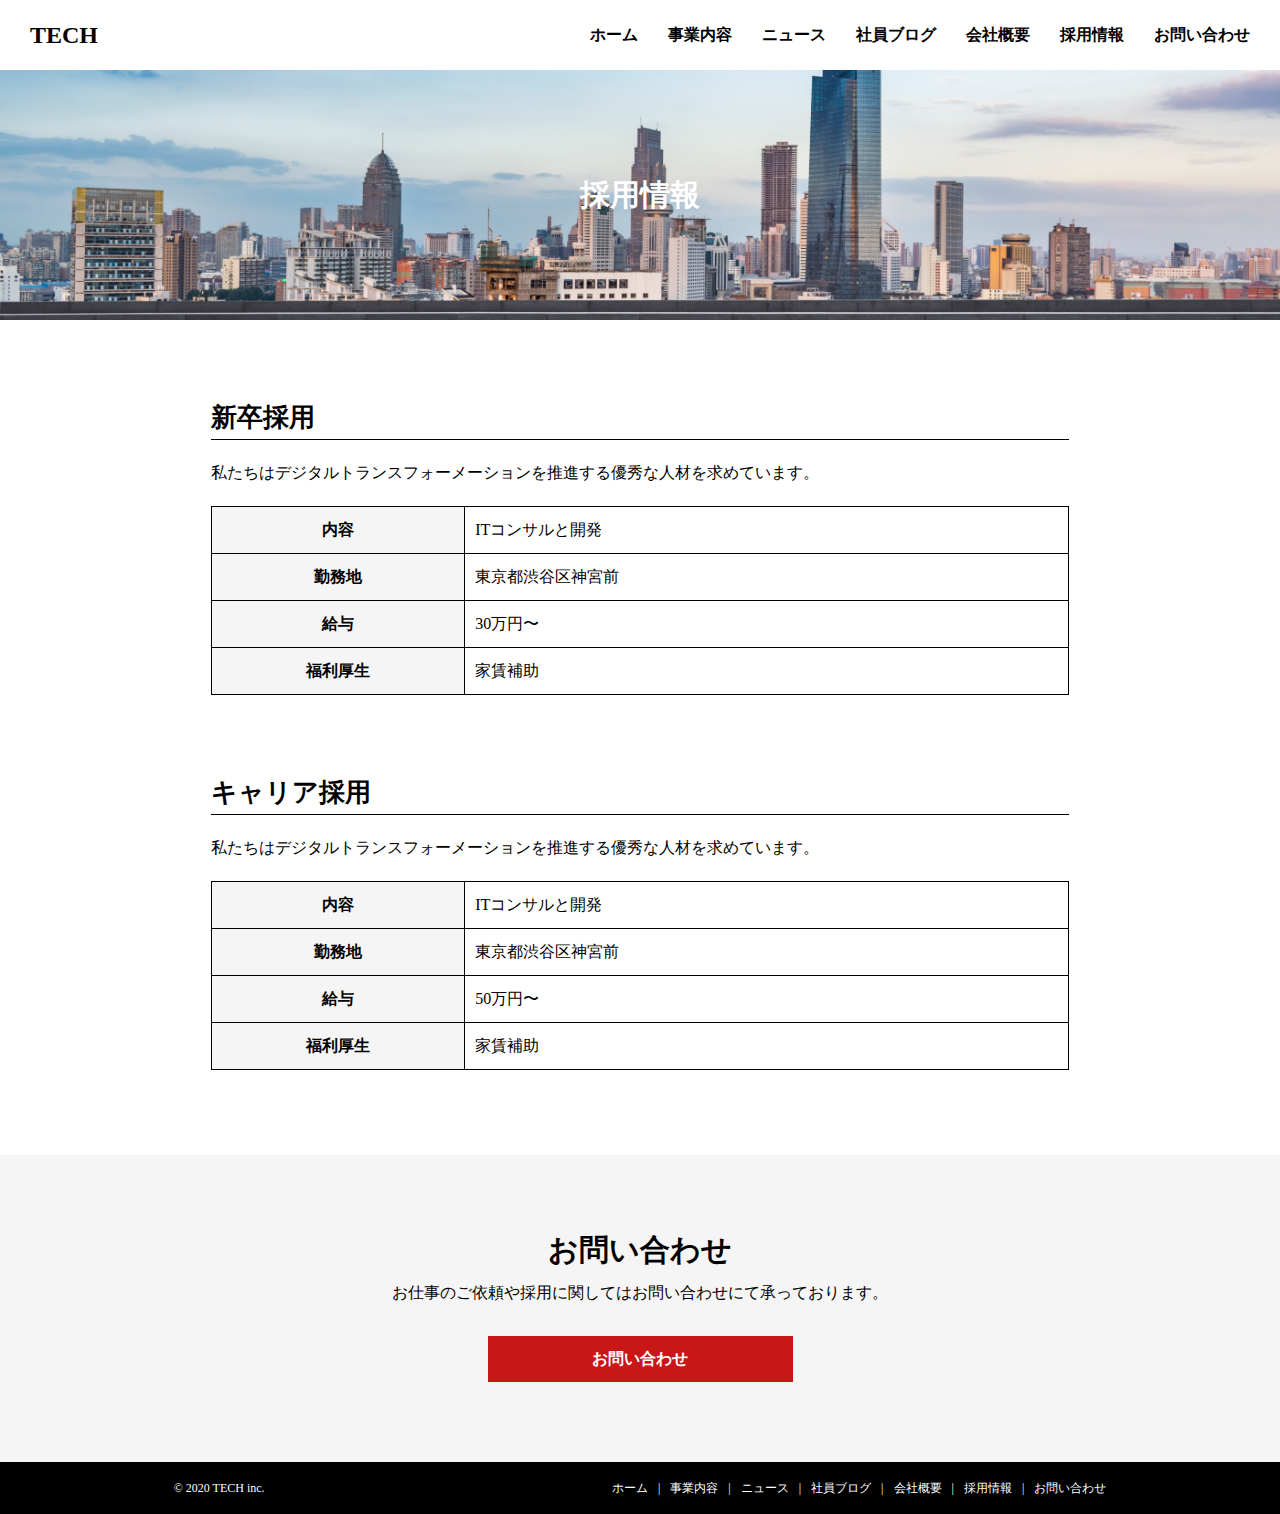
<file: recruit.html>
<!DOCTYPE html>
<html lang="ja">

<head>
  <meta charset="UTF-8">
  <meta http-equiv="X-UA-Compatible" content="IE=edge">
  <meta name="viewport" content="width=device-width, initial-scale=1.0">
  <title>株式会社TECH</title>
  <meta name="description" content="株式会社TECHのコーポレートサイトです。">
  <link rel="stylesheet" href="css/reset.css">
  <link rel="stylesheet" href="css/recruit.css">
</head>
<body>
  <!-- header -->
  <header class="header">
    <h1 class="header-ttl">
      <a href="index.html">TECH</a>
    </h1>
    <nav class="header-nav">
      <ul class="header-nav__list">
        <li class="header-nav__item"><a href="index.html">ホーム</a></li>
        <li class="header-nav__item"><a href="service.html">事業内容</a></li>
        <li class="header-nav__item"><a href="news.html">ニュース</a></li>
        <li class="header-nav__item"><a href="blog.html">社員ブログ</a></li>
        <li class="header-nav__item"><a href="company.html">会社概要</a></li>
        <li class="header-nav__item"><a href="recruit.html">採用情報</a></li>
        <li class="header-nav__item"><a href="contact.html">お問い合わせ</a></li>
      </ul>
    </nav>
    <div class="menu" id="menu">
      <span class="menu__line--top"></span>
      <span class="menu__line--middle"></span>
      <span class="menu__line--bottom"></span>
    </div>
    <nav class="drawer-nav" id="drawer-nav">
      <ul class="drawer-nav__list">
        <li class="drawer-nav__item"><a href="index.html">ホーム</a></li>
        <li class="drawer-nav__item"><a href="service.html">事業内容</a></li>
        <li class="drawer-nav__item"><a href="news.html">ニュース</a></li>
        <li class="drawer-nav__item"><a href="blog.html">社員ブログ</a></li>
        <li class="drawer-nav__item"><a href="company.html">会社概要</a></li>
        <li class="drawer-nav__item"><a href="recruit.html">採用情報</a></li>
        <li class="drawer-nav__item"><a href="contact.html">お問い合わせ</a></li>
      </ul>
    </nav>
  </header>
  <!-- header end -->
  <!-- page-mv -->
  <div class="page-mv">
    <h1 class="ttl">採用情報</h1>
  </div>
  <!-- page-mv end -->
  <!-- main -->
  <div class="recruit">
    <section class="recruit-top recruit-type">
      <h2 class="recruit-ttl ttl">
        新卒採用
      </h2>
      <p class="recruit-content">
        私たちはデジタルトランスフォーメーションを推進する優秀な人材を求めています。
      </p>
      <table class="recruit-info">
        <tbody>
          <tr>
            <th class="recruit-info-name">内容</th>
            <td class="recruit-info-date">ITコンサルと開発
            </td>
          </tr>
          <tr>
            <th class="recruit-info-name">勤務地</th>
            <td class="recruit-info-date">東京都渋谷区神宮前</td>
          </tr>
          <tr>
            <th class="recruit-info-name">給与</th>
            <td class="recruit-info-date">30万円〜</td>
          </tr>
          <tr>
            <th class="recruit-info-name">福利厚生</th>
            <td class="recruit-info-date">家賃補助</td>
          </tr>
        </tbody>
      </table>
    </section>
    <section class="recruit-middle recruit-type">
      <h2 class="recruit-ttl ttl">
        キャリア採用
      </h2>
      <p class="recruit-content">
        私たちはデジタルトランスフォーメーションを推進する優秀な人材を求めています。
      </p>
      <table class="recruit-info">
        <tbody>
          <tr>
            <th class="recruit-info-name">内容</th>
            <td class="recruit-info-date">ITコンサルと開発
            </td>
          </tr>
          <tr>
            <th class="recruit-info-name">勤務地</th>
            <td class="recruit-info-date">東京都渋谷区神宮前</td>
          </tr>
          <tr>
            <th class="recruit-info-name">給与</th>
            <td class="recruit-info-date">50万円〜</td>
          </tr>
          <tr>
            <th class="recruit-info-name">福利厚生</th>
            <td class="recruit-info-date">家賃補助</td>
          </tr>
        </tbody>
      </table>
    </section>
  </div>
  <!-- main end -->
  <!-- bottom-contact -->
  <section class="bottom-contact">
    <div class="wrap">
      <h2 class="bottom-contact__ttl">お問い合わせ</h2>
      <p class="bottom-contact__txt">
        お仕事のご依頼や採用に関してはお問い合わせにて承っております。
      </p>
      <a href="contact.html" class="bottom-btn">お問い合わせ</a>
    </div>
  </section>
  <!-- bottom-contact end -->
  <!-- footer -->
  <footer class="footer">
    <div class="footer-inner__wrap">
      <small class="footer-copyright">©︎ 2020 TECH inc.</small>
      <nav class="footer-nav">
        <ul class="footer-nav__list">
          <li class="footer-nav__item"><a href="index.html">ホーム</a></li>
          <li class="footer-nav__item"><a href="service.html">事業内容</a></li>
          <li class="footer-nav__item"><a href="news.html">ニュース</a></li>
          <li class="footer-nav__item"><a href="blog.html">社員ブログ</a></li>
          <li class="footer-nav__item"><a href="company.html">会社概要</a></li>
          <li class="footer-nav__item"><a href="recruit.html">採用情報</a></li>
          <li class="footer-nav__item"><a href="contact.html">お問い合わせ</a></li>
        </ul>
      </nav>
    </div>
  </footer>
  <!-- footer end -->
  <script src="js/main.js"></script>
</body>

</html>
</file>
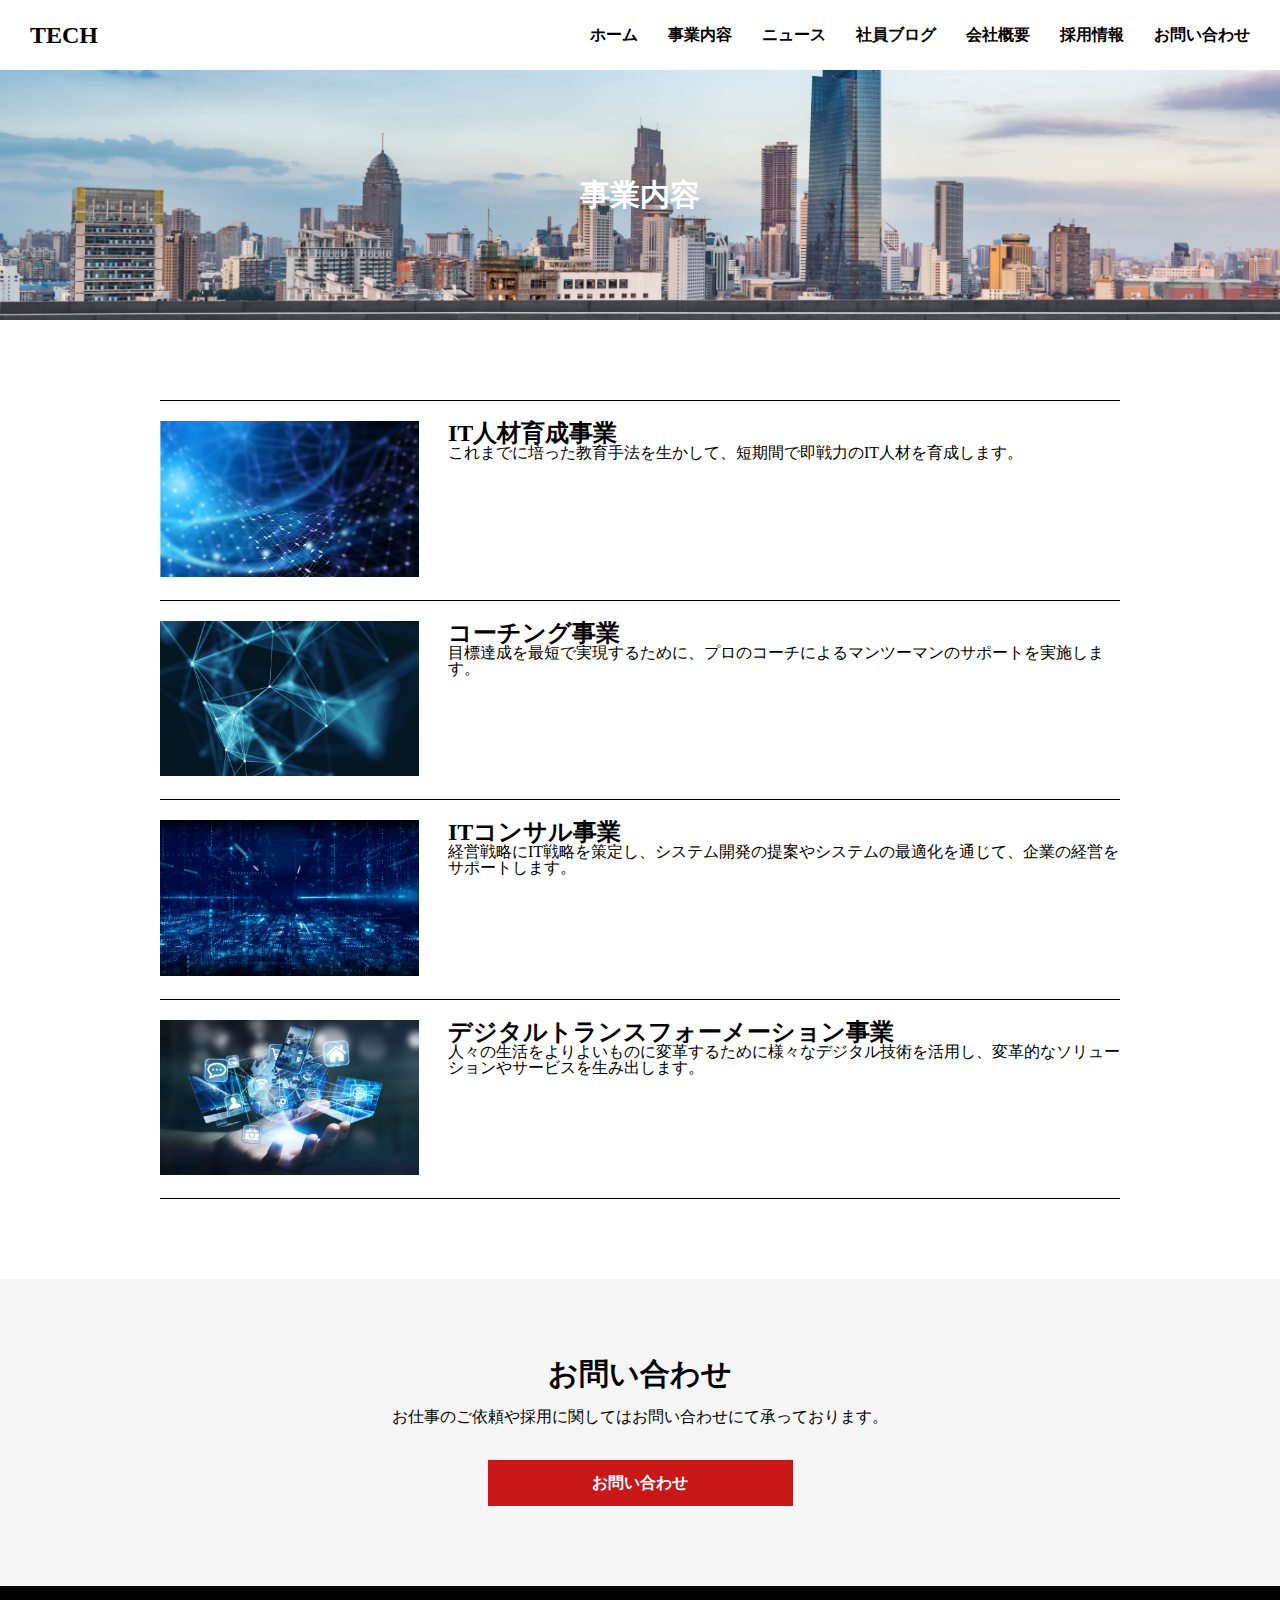
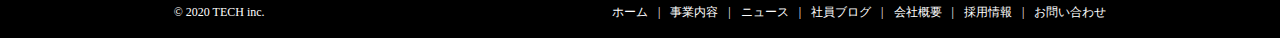
<file: service.html>
<!DOCTYPE html>
<html lang="ja">

<head>
  <meta charset="UTF-8">
  <meta http-equiv="X-UA-Compatible" content="IE=edge">
  <meta name="viewport" content="width=device-width, initial-scale=1.0">
  <title>株式会社TECH</title>
  <meta name="description" content="株式会社TECHのコーポレートサイトです。">
  <link rel="stylesheet" href="css/reset.css">
  <link rel="stylesheet" href="css/service.css">
</head>
<body>
<!-- header -->
<header class="header">
  <h1 class="header-ttl">
    <a href="index.html">TECH</a>
  </h1>
  <nav class="header-nav">
    <ul class="header-nav__list">
      <li class="header-nav__item"><a href="index.html">ホーム</a></li>
      <li class="header-nav__item"><a href="service.html">事業内容</a></li>
      <li class="header-nav__item"><a href="news.html">ニュース</a></li>
      <li class="header-nav__item"><a href="blog.html">社員ブログ</a></li>
      <li class="header-nav__item"><a href="company.html">会社概要</a></li>
      <li class="header-nav__item"><a href="recruit.html">採用情報</a></li>
      <li class="header-nav__item"><a href="contact.html">お問い合わせ</a></li>
    </ul>
  </nav>
  <div class="menu" id="menu">
    <span class="menu__line--top"></span>
    <span class="menu__line--middle"></span>
    <span class="menu__line--bottom"></span>
  </div>
  <nav class="drawer-nav" id="drawer-nav">
    <ul class="drawer-nav__list">
      <li class="drawer-nav__item"><a href="index.html">ホーム</a></li>
      <li class="drawer-nav__item"><a href="service.html">事業内容</a></li>
      <li class="drawer-nav__item"><a href="news.html">ニュース</a></li>
      <li class="drawer-nav__item"><a href="blog.html">社員ブログ</a></li>
      <li class="drawer-nav__item"><a href="company.html">会社概要</a></li>
      <li class="drawer-nav__item"><a href="recruit.html">採用情報</a></li>
      <li class="drawer-nav__item"><a href="contact.html">お問い合わせ</a></li>
    </ul>
  </nav>
</header>
<!-- header end -->
<!-- page-mv -->
<div class="page-mv">
  <h1 class="ttl">事業内容</h1>
</div>
<!-- page-mv end -->
<!-- service -->
<main>
  <div class="service">
    <div class="service__list">
      <section class="service__item">
        <div class="service__item-img">
          <img src="img/service1.png" alt="IT人材育成事業">
        </div>
        <div class="service__item-detail">
          <h2 class="service__item-ttl">IT人材育成事業</h2>
          <p class="service-item-depiction">これまでに培った教育手法を生かして、短期間で即戦力のIT人材を育成します。</p>
        </div>
      </section>
      <section class="service__item">
        <div class="service__item-img">
          <img src="img/service2.png" alt="コーチング事業">
        </div>
        <div class="service__item-detail">
          <h2 class="service__item-ttl">コーチング事業</h2>
          <p class="service-item-depiction">目標達成を最短で実現するために、プロのコーチによるマンツーマンのサポートを実施します。</p>
        </div>
      </section>
      <section class="service__item">
        <div class="service__item-img">
          <img src="img/service3.png" alt="ITコンサル事業">
        </div>
        <div class="service__item-detail">
          <h2 class="service__item-ttl">ITコンサル事業</h2>
          <p class="service-item-depiction">経営戦略にIT戦略を策定し、システム開発の提案やシステムの最適化を通じて、企業の経営をサポートします。
          </p>
        </div>
      </section>
      <section class="service__item">
        <div class="service__item-img">
          <img src="img/service4.png" alt="デジタルトランスフォーメーション事業">
        </div>
        <div class="service__item-detail">
          <h2 class="service__item-ttl">デジタルトランスフォーメーション事業</h2>
          <p class="service-item-depiction">人々の生活をよりよいものに変革するために様々なデジタル技術を活用し、変革的なソリューションやサービスを生み出します。</p>
        </div>
      </section>
    </div>
  </div>
</main>
<!-- servicr end -->
<!-- bottom-contact -->
<section class="bottom-contact ptb-m">
  <div class="wrap">
    <h2 class="bottom-contact__ttl ttl">お問い合わせ</h2>
    <p class="bottom-contact__txt">
      お仕事のご依頼や採用に関してはお問い合わせにて承っております。
    </p>
    <a href="contact.html" class="bottom-btn btn btn-primary">お問い合わせ</a>
  </div>
</section>
<!-- bottom-contact end -->
<!-- footer -->
<footer class="footer">
  <div class="footer-inner__wrap">
    <small class="footer-copyright">©︎ 2020 TECH inc.</small>
    <nav class="footer-nav">
      <ul class="footer-nav__list">
        <li class="footer-nav__item"><a href="index.html">ホーム</a></li>
        <li class="footer-nav__item"><a href="service.html">事業内容</a></li>
        <li class="footer-nav__item"><a href="news.html">ニュース</a></li>
        <li class="footer-nav__item"><a href="blog.html">社員ブログ</a></li>
        <li class="footer-nav__item"><a href="company.html">会社概要</a></li>
        <li class="footer-nav__item"><a href="recruit.html">採用情報</a></li>
        <li class="footer-nav__item"><a href="contact.html">お問い合わせ</a></li>
      </ul>
    </nav>
  </div>
</footer>
<!-- footer end -->
<script src="js/main.js"></script>
</body>

</html>
</file>
<file: css/index.css>
a {
  text-decoration: none;
  color: inherit;
  transition: 0.3s;
}

a:hover {
  opacity: 0.7;
  transition: 0.3s;
}

img {
  width: 100%;
  height: auto;
}
/* header */

.header {
  display: flex;
  justify-content: space-between;
  align-items: center;
  height: 70px;
  padding: 0 30px;
  z-index: 1;
  position: sticky;
  left: 0;
  top: 0;
  background: #fff;
}


.header-ttl {
  font-size: 24px;
  width: 80px;
}

.header-ttl a {
  color: #000;
}

.header-nav__list {
  display: flex;
  font-weight: bold;
  right: 20px;
}

.header-nav__item:not(:last-child) {
  margin-right: 30px;
}

.header-nav__item a {
  color: #000;
}

.menu {
  display: none;
}

.drawer-nav {
  display: none;
}
/* header end */
/* page mv */
.top-mv {
  background: url(../img/mv.png) center/cover;
  height: 630px;
  display: flex;
  align-items: center;
  justify-content: center;
  color: #fff;
}

.top-mv__main-copy {
  font-size: 50px;
  font-weight: bold;
  text-align: center;
}

.top-mv__sub-copy {
  text-align: center;
  font-size: 18px;
  font-weight: bold;
  margin-top: 20px;
}

/* page mv end */
/* main */
.wrap {
  width: 1080px;
  margin: 0px auto;
}

.ttl {
  font-size: 30px;
  font-weight: bold;
  margin-bottom: 30px;
}

.btn {
  background: rgb(201, 22, 22);
  color: #fff;
  font-weight: bold;
  font-size: 16px;
  padding: 15px;
  display: block;
  width: 275px;
  text-align: center;
}

.top-feature {
  background: rgb(39, 39, 39);
  color: #fff;
  height: 250px;
  display: flex;
  flex-wrap: wrap;
  align-items: center;
  padding: 20px 0;
}

.top-feature__txt {
  line-height: 1.6;
}

.top-service__ttl {
  text-align: center;
  margin-top: 80px;
}

.top-service__list {
  display: flex;
  flex-wrap: wrap;
  align-items: center;
}

.top-service__item {
  width: 49%;
  margin-right:20px;
  margin-bottom: 20px;
}

.top-service__item:nth-child(2n){
  margin-right: 0;
}

.top-service__item-ttl {
  margin: 10px 0;
  font-size: 18px;
}

.top-service__item-description {
  line-height: 1.6;
}

.top-service__btn {
  margin: 10px auto 80px auto;
}

.top-news {
  background: rgb(39, 39, 39);
  padding: 80px 0;
}

.top-news__head {
  display: flex;
  justify-content: space-between;
  align-items: center;
}

.top-news__ttl {
  color: #fff;
}

.top-news__btn {
  width: 150px;
  font-size: 14px;
  padding: 15px 0;
  margin-bottom: 20px;
}

.top-news__item {
  background: #fff;
  margin-bottom: 10px;
  padding: 25px;
  font-size: 15px;
}

.top-news__item-ttl {
  display: inline-block;
}

.top-blog__ttl {
  text-align: center;
  margin-top: 80px;
}

.top-blog__list{
  display: flex;
  flex-wrap: wrap;
  align-items: center;
}

.top-blog__item {
  width: 32%;
  margin-right:20px;
  margin-bottom: 20px;
}

.top-blog__item:nth-child(3n) {
  margin-right: 0;
}

.top-blog__item-date {
  padding: 10px 0;
  font-size: 15px;
}


.top-blog__item-ttl {
  font-size: 18px;
}

.top-blog__btn {
  margin: 30px auto 80px auto;
}

.top-company__list {
  display: flex;
  align-items: center;
  color: #fff;
  font-size: 25px;
  font-weight: bold;
}

.top-company__item {
  width: 50%;
}

.top-company__link {
  background: red;
}

.top-recruit__link {
  background: black;
}

.top-company__item-link {
  width: 100%;
  text-align: center;
  display: inline-block;
  line-height: 10;
}
/* main end */
.bottom-contact {
  background: rgb(245, 245, 245);
  text-align: center;
  padding: 80px 0;
}

.bottom-contact__ttl {
  font-size: 30px;
}

.bottom-contact__txt {
  padding: 20px 0;
  margin-bottom: 15p;
}

.bottom-contact__btn {
  margin: 30px auto 0 auto;
}
/* footer */

.footer {
  padding: 20px 0;
  background-color: black;
  color: #fff;
}

.footer-inner__wrap {
  width: 100%;
  display: flex;
  justify-content: space-around;
  align-items: center;
  flex-wrap: wrap;
  font-size: 12px;
  margin: 0 auto;
}

.footer-nav__list {
  display: flex;
  flex-wrap: wrap;
}

.footer-nav__item::after {
  content: "|";
  padding: 0 10px;
}

.footer-nav__item:last-child::after {
  display: none;
}
/* footer end */

@media screen and (max-width:768px) {
  .header-nav {
    display: none;
  }
  /* ドロワーメニュー */
  .drawer-nav {
    display: block;
    position: absolute;
    top: 0;
    height: 100vh;
    width: 100%;
    left: -100%;
    background: #fff;
    transition: .7s;
    text-align: center;
  }
  .drawer-nav__list {
    padding: 80px;
  }
  .drawer-nav__item {
    list-style-type: none;
    margin-top: 50px;
    font-size: 18px;
    color: blue;
  }
/* ハンバーガーメニュー */
  .menu {
    display: inline-block;
    width: 36px;
    height: 32px;
    cursor: pointer;
    position: relative;
    z-index: 1;
  }
  .menu__line--top,
  .menu__line--middle,
  .menu__line--bottom {
    display: inline-block;
    width: 100%;
    height: 4px;
    background-color: #000;
    position: absolute;
    transition: 0.5s;
  }
  .menu__line--top {
    top: 0;
  }
  .menu__line--middle {
    top: 14px;
  }
  .menu__line--bottom {
    bottom: 0;
  }
  .menu.open span:nth-of-type(1) {
    top: 14px;
    transform: rotate(45deg);
  }
  .menu.open span:nth-of-type(2) {
    opacity: 0;
  }
  .menu.open span:nth-of-type(3) {
    top: 14px;
    transform: rotate(-45deg);
  }
  .in {
    transform: translateX(100%);
  }
  .footer-copyright {
    margin: 0 auto;
  }
  .footer-nav__item::after {
    display: none;
  }
  .footer-nav__item {
    text-align: center;
    width: 100%;
    margin-top: 20px;
  }
  .wrap {
    width: 85%;
  }
  .top-feature {
    padding: 50px 0;
  }
  .top-service__item {
    width: 100%;
  }
  .top-news__item {
    padding: 15px;
    font-size: 14px;
  }
  .top-blog__item {
    width: 100%;
  }
}
</file>
<file: css/blog.css>
a {
  text-decoration: none;
  color: inherit;
  transition: 0.3s;
}

a:hover {
  opacity: 0.7;
  transition: 0.3s;
}
/* header */

.header {
  display: flex;
  justify-content: space-between;
  align-items: center;
  height: 70px;
  padding: 0 30px;
  z-index: 1;
  position: sticky;
  left: 0;
  top: 0;
  background: #fff;
}


.header-ttl {
  font-size: 24px;
  width: 80px;
}

.header-ttl a {
  color: #000;
}

.header-nav__list {
  display: flex;
  font-weight: bold;
  right: 20px;
}

.header-nav__item:not(:last-child) {
  margin-right: 30px;
}

.header-nav__item a {
  color: #000;
}

.menu {
  display: none;
}

.drawer-nav {
  display: none;
}
/* header end */
/* main */
.blog {
  margin: 80px 10%;
  width: 1080px;
}

.blog-list {
  display: flex;
  flex-wrap: wrap;
  align-items: center;
  margin: 0 auto;
}

.blog-item {
  width: 32%;
  margin-right: calc((100% - (32% * 3)) / 2);
  margin-top: 20px;
}

.blog-item:nth-child(3n) {
  margin-right: 0;
}

.blog-item__thumbnail img{
  width: 100%;
  height: auto;
}

.blog-item__date {
  padding: 10px 0;
  font-size: 14px;
}

.blog-item__ttl {
  font-size: 18px;
}
/* main ebd */
/* bottom contact */
.bottom-contact {
  background: rgb(245, 245, 245);
  text-align: center;
  padding: 80px 0;
}

.bottom-contact__ttl {
  font-size: 30px;
}

.bottom-contact__txt {
  padding: 20px 0;
  margin-bottom: 15px;
}

.bottom-btn {
  background: rgb(201, 22, 22);
  color: #fff;
  font-weight: bold;
  font-size: 16px;
  padding: 15px;
  margin: 0 auto;
  display: block;
  width: 275px;
}

/* bottom contact end */
/* page mv */
.page-mv {
  background: url(../img/mv.png) center/cover;
  height: 250px;
  font-size: 30px;
  display: flex;
  align-items: center;
  justify-content: center;
  color: #fff;
}
/* page mv end */
/* footer */

.footer {
  padding: 20px 0;
  background-color: black;
  color: #fff;
}

.footer-inner__wrap {
  width: 100%;
  display: flex;
  justify-content: space-around;
  align-items: center;
  flex-wrap: wrap;
  font-size: 12px;
  margin: 0 auto;
}

.footer-nav__list {
  display: flex;
  flex-wrap: wrap;
}

.footer-nav__item::after {
  content: "|";
  padding: 0 10px;
}

.footer-nav__item:last-child::after {
  display: none;
}
/* footer end */

@media screen and (max-width:768px) {
  .header-nav {
    display: none;
  }
  /* ドロワーメニュー */
  .drawer-nav {
    display: block;
    position: absolute;
    top: 0;
    height: 100vh;
    width: 100%;
    left: -100%;
    background: #fff;
    transition: .7s;
    text-align: center;
  }
  .drawer-nav__list {
    padding: 80px;
  }
  .drawer-nav__item {
    list-style-type: none;
    margin-top: 50px;
    font-size: 18px;
    color: blue;
  }
/* ハンバーガーメニュー */
  .menu {
    display: inline-block;
    width: 36px;
    height: 32px;
    cursor: pointer;
    position: relative;
    z-index: 1;
  }
  .menu__line--top,
  .menu__line--middle,
  .menu__line--bottom {
    display: inline-block;
    width: 100%;
    height: 4px;
    background-color: #000;
    position: absolute;
    transition: 0.5s;
  }
  .menu__line--top {
    top: 0;
  }
  .menu__line--middle {
    top: 14px;
  }
  .menu__line--bottom {
    bottom: 0;
  }
  .menu.open span:nth-of-type(1) {
    top: 14px;
    transform: rotate(45deg);
  }
  .menu.open span:nth-of-type(2) {
    opacity: 0;
  }
  .menu.open span:nth-of-type(3) {
    top: 14px;
    transform: rotate(-45deg);
  }
  .in {
    transform: translateX(100%);
  }
  .footer-copyright {
    margin: 0 auto;
  }
  .footer-nav__item::after {
    display: none;
  }
  .footer-nav__item {
    text-align: center;
    width: 100%;
    margin-top: 20px;
  }
  .blog {
    width: 88%;
    margin: 80px auto;
  }
  .blog-item {
    width: 100%;
  }
}
</file>
<file: css/company.css>
a {
  text-decoration: none;
  color: inherit;
  transition: 00.3s;
}

a:hover {
  opacity: 0.7;
  transition: 0.3s;
}
/* header */

.header {
  display: flex;
  justify-content: space-between;
  align-items: center;
  height: 70px;
  padding: 0 30px;
  z-index: 1;
  position: sticky;
  left: 0;
  top: 0;
  background: #fff;
}


.header-ttl {
  font-size: 24px;
  width: 80px;
}

.header-ttl a {
  color: #000;
}

.header-nav__list {
  display: flex;
  font-weight: bold;
  right: 20px;
}

.header-nav__item:not(:last-child) {
  margin-right: 30px;
}

.header-nav__item a {
  color: #000;
}

.menu {
  display: none;
}

.drawer-nav {
  display: none;
}
/* header end */
/* main */
.company {
  margin: 80px auto;
}

.company-info {
  width: 65%;
  margin: 0 auto;
}

.company-info-name,
.company-info__date  {
  border-top: 1px solid black;
  padding: 25px 0;
}

.company-info-name,
.company-info__date:last-child {
border-bottom: 1px solid black;
}

/* main end */
/* bottom contact */
.bottom-contact {
  background: rgb(245, 245, 245);
  text-align: center;
  padding: 80px 0;
}

.bottom-contact__ttl {
  font-size: 30px;
}

.bottom-contact__txt {
  padding: 20px 0;
  margin-bottom: 15px;
}

.bottom-btn {
  background: rgb(201, 22, 22);
  color: #fff;
  font-weight: bold;
  font-size: 16px;
  padding: 15px;
  margin: 0 auto;
  display: block;
  width: 275px;
}

/* bottom contact end */
/* page mv */
.page-mv {
  background: url(../img/mv.png) center/cover;
  height: 250px;
  font-size: 30px;
  display: flex;
  align-items: center;
  justify-content: center;
  color: #fff;
}
/* page mv end */
/* footer */

.footer {
  padding: 20px 0;
  background-color: black;
  color: #fff;
}

.footer-inner__wrap {
  width: 100%;
  display: flex;
  justify-content: space-around;
  align-items: center;
  flex-wrap: wrap;
  font-size: 12px;
  margin: 0 auto;
}

.footer-nav__list {
  display: flex;
  flex-wrap: wrap;
}

.footer-nav__item::after {
  content: "|";
  padding: 0 10px;
}

.footer-nav__item:last-child::after {
  display: none;
}
/* footer end */

@media screen and (max-width:768px) {
  .header-nav {
    display: none;
  }
  /* ドロワーメニュー */
  .drawer-nav {
    display: block;
    position: absolute;
    top: 0;
    height: 100vh;
    width: 100%;
    left: -100%;
    background: #fff;
    transition: .7s;
    text-align: center;
  }
  .drawer-nav__list {
    padding: 80px;
  }
  .drawer-nav__item {
    list-style-type: none;
    margin-top: 50px;
    font-size: 18px;
    color: blue;
  }
/* ハンバーガーメニュー */
  .menu {
    display: inline-block;
    width: 36px;
    height: 32px;
    cursor: pointer;
    position: relative;
    z-index: 1;
  }
  .menu__line--top,
  .menu__line--middle,
  .menu__line--bottom {
    display: inline-block;
    width: 100%;
    height: 4px;
    background-color: #000;
    position: absolute;
    transition: 0.5s;
  }
  .menu__line--top {
    top: 0;
  }
  .menu__line--middle {
    top: 14px;
  }
  .menu__line--bottom {
    bottom: 0;
  }
  .menu.open span:nth-of-type(1) {
    top: 14px;
    transform: rotate(45deg);
  }
  .menu.open span:nth-of-type(2) {
    opacity: 0;
  }
  .menu.open span:nth-of-type(3) {
    top: 14px;
    transform: rotate(-45deg);
  }
  .in {
    transform: translateX(100%);
  }
  .footer-copyright {
    margin: 0 auto;
  }
  .footer-nav__item::after {
    display: none;
  }
  .footer-nav__item {
    text-align: center;
    width: 100%;
    margin-top: 20px;
  }
  .company-info {
    width: 90%;
    margin: 0 auto;
}
}
</file>
<file: css/contact.css>
a {
  text-decoration: none;
  color: inherit;
  transition: 0.3s;
}

a:hover {
  opacity: 0.7;
  transition: 0.3s;
}
/* header */

.header {
  display: flex;
  justify-content: space-between;
  align-items: center;
  height: 70px;
  padding: 0 30px;
  z-index: 1;
  position: sticky;
  left: 0;
  top: 0;
  background: #fff;
}


.header-ttl {
  font-size: 24px;
  width: 80px;
}

.header-ttl a {
  color: #000;
}

.header-nav__list {
  display: flex;
  font-weight: bold;
  right: 20px;
}

.header-nav__item:not(:last-child) {
  margin-right: 30px;
}

.header-nav__item a {
  color: #000;
}

.menu {
  display: none;
}

.drawer-nav {
  display: none;
}
/* header end */
/* page mv */
.page-mv {
  background: url(../img/mv.png) center/cover;
  height: 250px;
  font-size: 30px;
  display: flex;
  align-items: center;
  justify-content: center;
  color: #fff;
}
/* page mv end */
/* main */
.contact-form {
  width: 90%;
  margin: 80px auto;
}

.contact-form__item:not(:first-child) {
  margin-top: 25px;
}

.contact-form__item-name {
  font-size: 16px;
  font-weight: bold;
}

.contact-form__item-txt {
  width: 100%;
  margin-top: 10px;
  padding: 5px 0;
  font-size: 16px;
  border: 1px solid rgb(192, 191, 191);
}

.contact-red {
  color: red;
  margin-left: 5px;
}

.contact-btn {
  display: block;
  text-align: center;
  margin: 30px auto 0;
  background: black;
  color: #fff;
  font-weight: bold;
  font-size: 14px;
  padding: 15px;
  width: 300px;
}
/* main end */
/* footer */

.footer {
  padding: 20px 0;
  background-color: black;
  color: #fff;
}

.footer-inner__wrap {
  width: 100%;
  display: flex;
  justify-content: space-around;
  align-items: center;
  flex-wrap: wrap;
  font-size: 12px;
  margin: 0 auto;
}

.footer-nav__list {
  display: flex;
  flex-wrap: wrap;
}

.footer-nav__item::after {
  content: "|";
  padding: 0 10px;
}

.footer-nav__item:last-child::after {
  display: none;
}
/* footer end */

@media screen and (max-width:768px) {
  .header-nav {
    display: none;
  }
  /* ドロワーメニュー */
  .drawer-nav {
    display: block;
    position: absolute;
    top: 0;
    height: 100vh;
    width: 100%;
    left: -100%;
    background: #fff;
    transition: .7s;
    text-align: center;
  }
  .drawer-nav__list {
    padding: 80px;
  }
  .drawer-nav__item {
    list-style-type: none;
    margin-top: 50px;
    font-size: 18px;
    color: blue;
  }
/* ハンバーガーメニュー */
  .menu {
    display: inline-block;
    width: 36px;
    height: 32px;
    cursor: pointer;
    position: relative;
    z-index: 1;
  }
  .menu__line--top,
  .menu__line--middle,
  .menu__line--bottom {
    display: inline-block;
    width: 100%;
    height: 4px;
    background-color: #000;
    position: absolute;
    transition: 0.5s;
  }
  .menu__line--top {
    top: 0;
  }
  .menu__line--middle {
    top: 14px;
  }
  .menu__line--bottom {
    bottom: 0;
  }
  .menu.open span:nth-of-type(1) {
    top: 14px;
    transform: rotate(45deg);
  }
  .menu.open span:nth-of-type(2) {
    opacity: 0;
  }
  .menu.open span:nth-of-type(3) {
    top: 14px;
    transform: rotate(-45deg);
  }
  .in {
    transform: translateX(100%);
  }
  .footer-copyright {
    margin: 0 auto;
  }
  .footer-nav__item::after {
    display: none;
  }
  .footer-nav__item {
    text-align: center;
    width: 100%;
    margin-top: 20px;
  }
}
</file>
<file: css/news.css>
a {
  text-decoration: none;
  color: inherit;
  transition: 0.3s;
}

a:hover {
  opacity: 0.7;
  transition: 0.3s;
}
/* header */

.header {
  display: flex;
  justify-content: space-between;
  align-items: center;
  height: 70px;
  padding: 0 30px;
  z-index: 1;
  position: sticky;
  left: 0;
  top: 0;
  background: #fff;
}


.header-ttl {
  font-size: 24px;
  width: 80px;
}

.header-ttl a {
  color: #000;
}

.header-nav__list {
  display: flex;
  font-weight: bold;
  right: 20px;
}

.header-nav__item:not(:last-child) {
  margin-right: 30px;
}

.header-nav__item a {
  color: #000;
}

.menu {
  display: none;
}

.drawer-nav {
  display: none;
}
/* header end */
/* page mv */
.page-mv {
  background: url(../img/mv.png) center/cover;
  height: 250px;
  font-size: 30px;
  display: flex;
  align-items: center;
  justify-content: center;
  color: #fff;
}
/* page mv end */
/* main */
.news {
  margin: 80px auto;
  width: 67%;
}

.news-item {
padding: 25px;
border: black 1px solid;
margin: 10px 0;
}

.news-item__ttl {
  display: inline-block;
  padding-left: 5px;
}

/* main end */
/* bottom contact */
.bottom-contact {
  background: rgb(245, 245, 245);
  text-align: center;
  padding: 80px 0;
}

.bottom-contact__ttl {
  font-size: 30px;
}

.bottom-contact__txt {
  padding: 20px 0;
  margin-bottom: 15px;
}

.bottom-btn {
  background: rgb(201, 22, 22);
  color: #fff;
  font-weight: bold;
  font-size: 16px;
  padding: 15px;
  margin: 0 auto;
  display: block;
  width: 275px;
}

/* bottom contact end */
/* footer */

.footer {
  padding: 20px 0;
  background-color: black;
  color: #fff;
}

.footer-inner__wrap {
  width: 100%;
  display: flex;
  justify-content: space-around;
  align-items: center;
  flex-wrap: wrap;
  font-size: 12px;
  margin: 0 auto;
}

.footer-nav__list {
  display: flex;
  flex-wrap: wrap;
}

.footer-nav__item::after {
  content: "|";
  padding: 0 10px;
}

.footer-nav__item:last-child::after {
  display: none;
}
/* footer end */

@media screen and (max-width:768px) {
  .header-nav {
    display: none;
  }
  /* ドロワーメニュー */
  .drawer-nav {
    display: block;
    position: absolute;
    top: 0;
    height: 100vh;
    width: 100%;
    left: -100%;
    background: #fff;
    transition: .7s;
    text-align: center;
  }
  .drawer-nav__list {
    padding: 80px;
  }
  .drawer-nav__item {
    list-style-type: none;
    margin-top: 50px;
    font-size: 18px;
    color: blue;
  }
/* ハンバーガーメニュー */
  .menu {
    display: inline-block;
    width: 36px;
    height: 32px;
    cursor: pointer;
    position: relative;
    z-index: 1;
  }
  .menu__line--top,
  .menu__line--middle,
  .menu__line--bottom {
    display: inline-block;
    width: 100%;
    height: 4px;
    background-color: #000;
    position: absolute;
    transition: 0.5s;
  }
  .menu__line--top {
    top: 0;
  }
  .menu__line--middle {
    top: 14px;
  }
  .menu__line--bottom {
    bottom: 0;
  }
  .menu.open span:nth-of-type(1) {
    top: 14px;
    transform: rotate(45deg);
  }
  .menu.open span:nth-of-type(2) {
    opacity: 0;
  }
  .menu.open span:nth-of-type(3) {
    top: 14px;
    transform: rotate(-45deg);
  }
  .in {
    transform: translateX(100%);
  }
  .footer-copyright {
    margin: 0 auto;
  }
  .footer-nav__item::after {
    display: none;
  }
  .footer-nav__item {
    text-align: center;
    width: 100%;
    margin-top: 20px;
  }
  .news {
    width: 90%;
  }
  .news-item {
    padding: 14px 10px;
    font-size: 14px;
  }
}
</file>
<file: css/recruit.css>
a {
  text-decoration: none;
  color: inherit;
  transition: 0.3s;
}

a:hover {
  opacity: 0.7;
  transition: 0.3s;
}
/* header */

.header {
  display: flex;
  justify-content: space-between;
  align-items: center;
  height: 70px;
  padding: 0 30px;
  z-index: 1;
  position: sticky;
  left: 0;
  top: 0;
  background: #fff;
}


.header-ttl {
  font-size: 24px;
  width: 80px;
}

.header-ttl a {
  color: #000;
}

.header-nav__list {
  display: flex;
  font-weight: bold;
  right: 20px;
}

.header-nav__item:not(:last-child) {
  margin-right: 30px;
}

.header-nav__item a {
  color: #000;
}

.menu {
  display: none;
}

.drawer-nav {
  display: none;
}
/* header end */
/* page mv */
.page-mv {
  background: url(../img/mv.png) center/cover;
  height: 250px;
  font-size: 30px;
  display: flex;
  align-items: center;
  justify-content: center;
  color: #fff;
}
/* page mv end */
/* main */
.recruit-ttl {
  font-size: 26px;
}

.recruit {
  margin: 50px 0;
}

.recruit-type {
  width: 67%;
  margin: 85px auto;
}

.recruit-ttl {
  border-bottom: 1px solid #000;
  padding-bottom: 8px;
}

.recruit-content {
  margin: 25px 0;
}

.recruit-info {
  width: 100%;
}

.recruit-info-name,
.recruit-info-date {
border: 1px solid #000;
padding: 15px 0;
}

.recruit-info-name {
  background: rgb(245, 245, 245);
}

.recruit-info-date {
  padding-left: 10px;
}


/* main end */
/* bottom contact */
.bottom-contact {
  background: rgb(245, 245, 245);
  text-align: center;
  padding: 80px 0;
}

.bottom-contact__ttl {
  font-size: 30px;
}

.bottom-contact__txt {
  padding: 20px 0;
  margin-bottom: 15px;
}

.bottom-btn {
  background: rgb(201, 22, 22);
  color: #fff;
  font-weight: bold;
  font-size: 16px;
  padding: 15px;
  margin: 0 auto;
  display: block;
  width: 275px;
}

/* bottom contact end */
/* footer */

.footer {
  padding: 20px 0;
  background-color: black;
  color: #fff;
}

.footer-inner__wrap {
  width: 100%;
  display: flex;
  justify-content: space-around;
  align-items: center;
  flex-wrap: wrap;
  font-size: 12px;
  margin: 0 auto;
}

.footer-nav__list {
  display: flex;
  flex-wrap: wrap;
}

.footer-nav__item::after {
  content: "|";
  padding: 0 10px;
}

.footer-nav__item:last-child::after {
  display: none;
}
/* footer end */

@media screen and (max-width:768px) {
  .header-nav {
    display: none;
  }
  /* ドロワーメニュー */
  .drawer-nav {
    display: block;
    position: absolute;
    top: 0;
    height: 100vh;
    width: 100%;
    left: -100%;
    background: #fff;
    transition: .7s;
    text-align: center;
  }
  .drawer-nav__list {
    padding: 80px;
  }
  .drawer-nav__item {
    list-style-type: none;
    margin-top: 50px;
    font-size: 18px;
    color: blue;
  }
/* ハンバーガーメニュー */
  .menu {
    display: inline-block;
    width: 36px;
    height: 32px;
    cursor: pointer;
    position: relative;
    z-index: 1;
  }
  .menu__line--top,
  .menu__line--middle,
  .menu__line--bottom {
    display: inline-block;
    width: 100%;
    height: 4px;
    background-color: #000;
    position: absolute;
    transition: 0.5s;
  }
  .menu__line--top {
    top: 0;
  }
  .menu__line--middle {
    top: 14px;
  }
  .menu__line--bottom {
    bottom: 0;
  }
  .menu.open span:nth-of-type(1) {
    top: 14px;
    transform: rotate(45deg);
  }
  .menu.open span:nth-of-type(2) {
    opacity: 0;
  }
  .menu.open span:nth-of-type(3) {
    top: 14px;
    transform: rotate(-45deg);
  }
  .in {
    transform: translateX(100%);
  }
  .footer-copyright {
    margin: 0 auto;
  }
  .footer-nav__item::after {
    display: none;
  }
  .footer-nav__item {
    text-align: center;
    width: 100%;
    margin-top: 20px;
  }
  .recruit-type {
    width: 90%;
  }
}
</file>
<file: css/service.css>
a {
  text-decoration: none;
  color: inherit;
  transition: 0.3s;
}

a:hover {
  opacity: 0.7;
  transition: 0.3s;
}
/* header */

.header {
  display: flex;
  justify-content: space-between;
  align-items: center;
  height: 70px;
  padding: 0 30px;
  z-index: 1;
  position: sticky;
  left: 0;
  top: 0;
  background: #fff;
}


.header-ttl {
  font-size: 24px;
  width: 80px;
}

.header-ttl a {
  color: #000;
}

.header-nav__list {
  display: flex;
  font-weight: bold;
  right: 20px;
}

.header-nav__item:not(:last-child) {
  margin-right: 30px;
}

.header-nav__item a {
  color: #000;
}

.menu {
  display: none;
}

.drawer-nav {
  display: none;
}
/* header end */
/* page mv */
.page-mv {
  background: url(../img/mv.png) center/cover;
  height: 250px;
  font-size: 30px;
  display: flex;
  align-items: center;
  justify-content: center;
  color: #fff;
}
/* page mv end */
/* main */
.service {
  width: 75%;
  margin: 80px auto;
}

.service__item {
  border-top: 1px solid black;
  padding: 20px 0;
  display: flex;
  flex-wrap: wrap;
  justify-content: space-between;
}

.service__item:last-child {
  border-bottom: 1px solid black;
}

.service__item-img {
  width: 27%;
}

.service__item-img img {
  width: 100%;
}

.service__item-detail {
  width: 70%;
}

.service__item-ttl {
  font-size: 24px;
}

/* main end */
/* bottom contact */
.bottom-contact {
  background: rgb(245, 245, 245);
  text-align: center;
  padding: 80px 0;
}

.bottom-contact__ttl {
  font-size: 30px;
}

.bottom-contact__txt {
  padding: 20px 0;
  margin-bottom: 15px;
}

.bottom-btn {
  background: rgb(201, 22, 22);
  color: #fff;
  font-weight: bold;
  font-size: 16px;
  padding: 15px;
  margin: 0 auto;
  display: block;
  width: 275px;
}

/* bottom contact end */
/* footer */

.footer {
  padding: 20px 0;
  background-color: black;
  color: #fff;
}

.footer-inner__wrap {
  width: 100%;
  display: flex;
  justify-content: space-around;
  align-items: center;
  flex-wrap: wrap;
  font-size: 12px;
  margin: 0 auto;
}

.footer-nav__list {
  display: flex;
  flex-wrap: wrap;
}

.footer-nav__item::after {
  content: "|";
  padding: 0 10px;
}

.footer-nav__item:last-child::after {
  display: none;
}
/* footer end */

@media screen and (max-width:768px) {
  .header-nav {
    display: none;
  }
  /* ドロワーメニュー */
  .drawer-nav {
    display: block;
    position: absolute;
    top: 0;
    height: 100vh;
    width: 100%;
    left: -100%;
    background: #fff;
    transition: .7s;
    text-align: center;
  }
  .drawer-nav__list {
    padding: 80px;
  }
  .drawer-nav__item {
    list-style-type: none;
    margin-top: 50px;
    font-size: 18px;
    color: blue;
  }
/* ハンバーガーメニュー */
  .menu {
    display: inline-block;
    width: 36px;
    height: 32px;
    cursor: pointer;
    position: relative;
    z-index: 1;
  }
  .menu__line--top,
  .menu__line--middle,
  .menu__line--bottom {
    display: inline-block;
    width: 100%;
    height: 4px;
    background-color: #000;
    position: absolute;
    transition: 0.5s;
  }
  .menu__line--top {
    top: 0;
  }
  .menu__line--middle {
    top: 14px;
  }
  .menu__line--bottom {
    bottom: 0;
  }
  .menu.open span:nth-of-type(1) {
    top: 14px;
    transform: rotate(45deg);
  }
  .menu.open span:nth-of-type(2) {
    opacity: 0;
  }
  .menu.open span:nth-of-type(3) {
    top: 14px;
    transform: rotate(-45deg);
  }
  .in {
    transform: translateX(100%);
  }
  .footer-copyright {
    margin: 0 auto;
  }
  .footer-nav__item::after {
    display: none;
  }
  .footer-nav__item {
    text-align: center;
    width: 100%;
    margin-top: 20px;
  }
  .service {
  width: 85%;
  }
  .service__item-img,
  .service__item-detail {
    width: 100%;
  }

}
</file>
